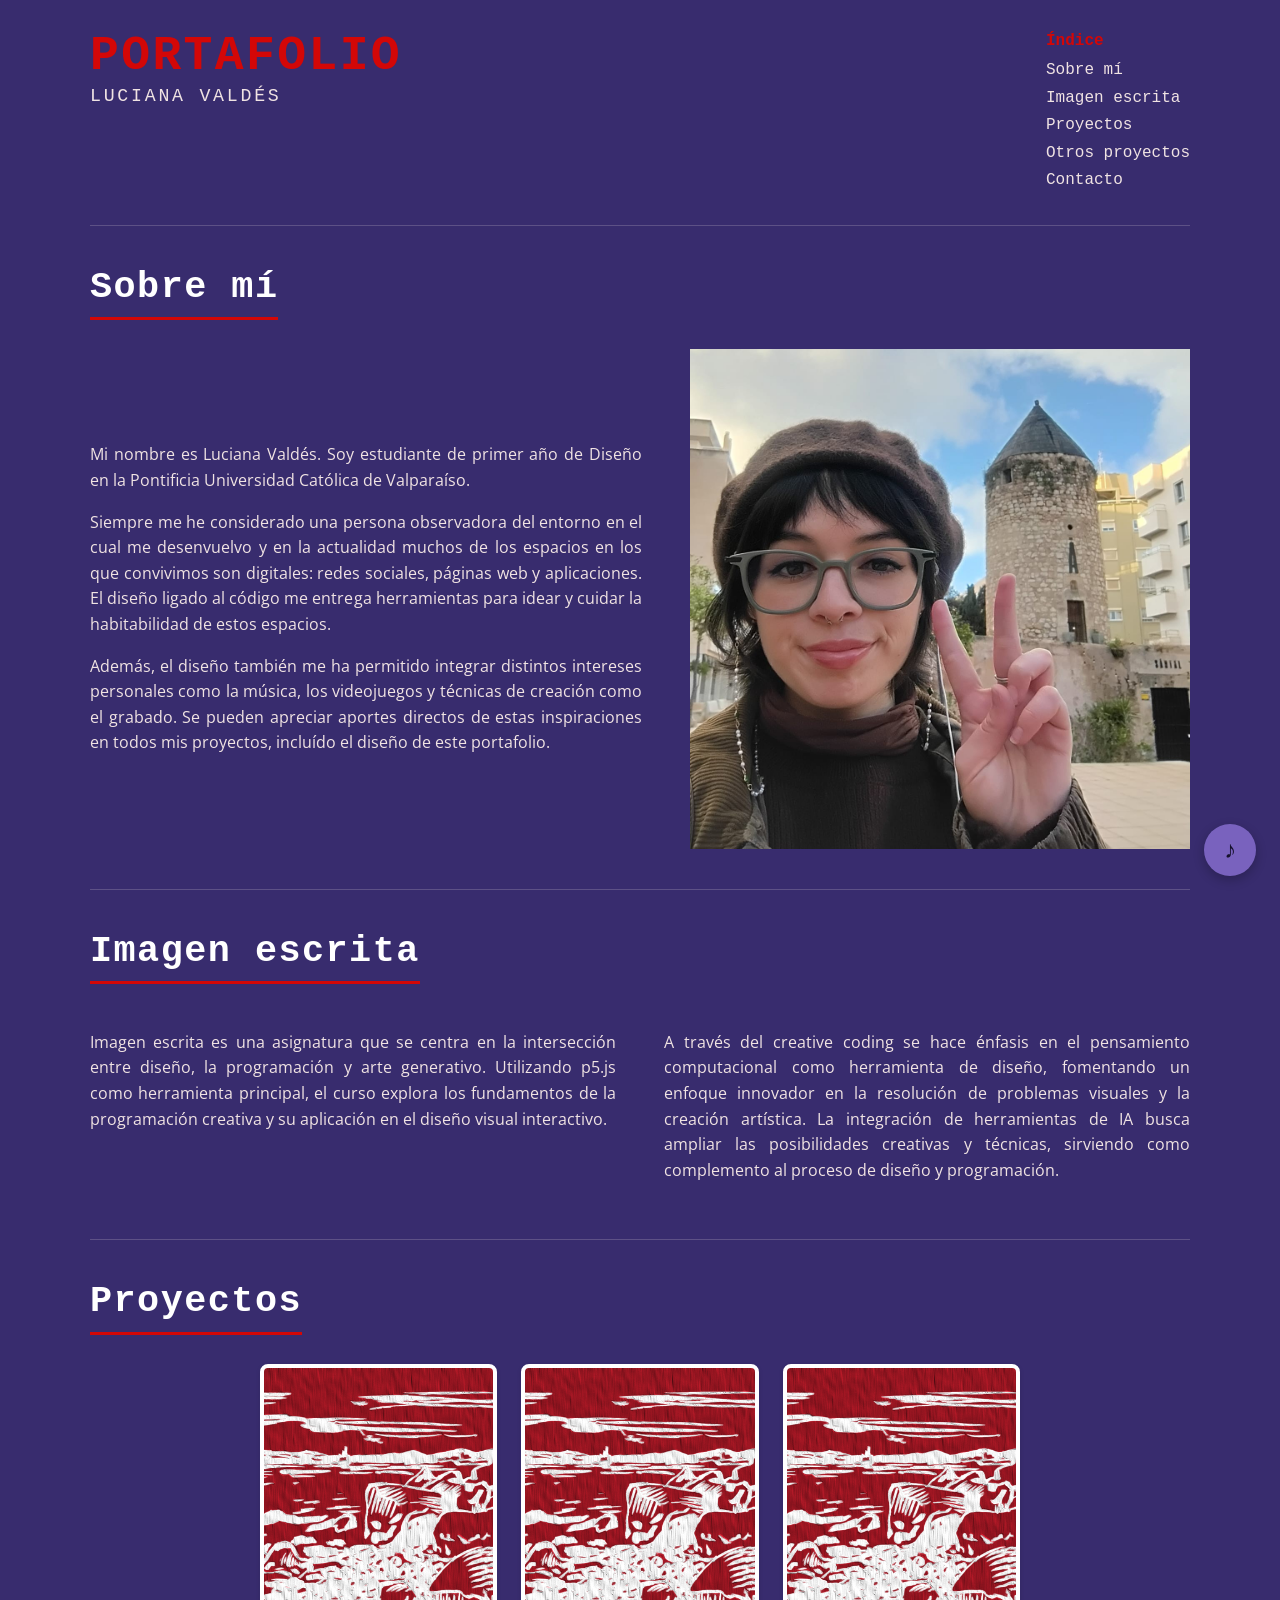
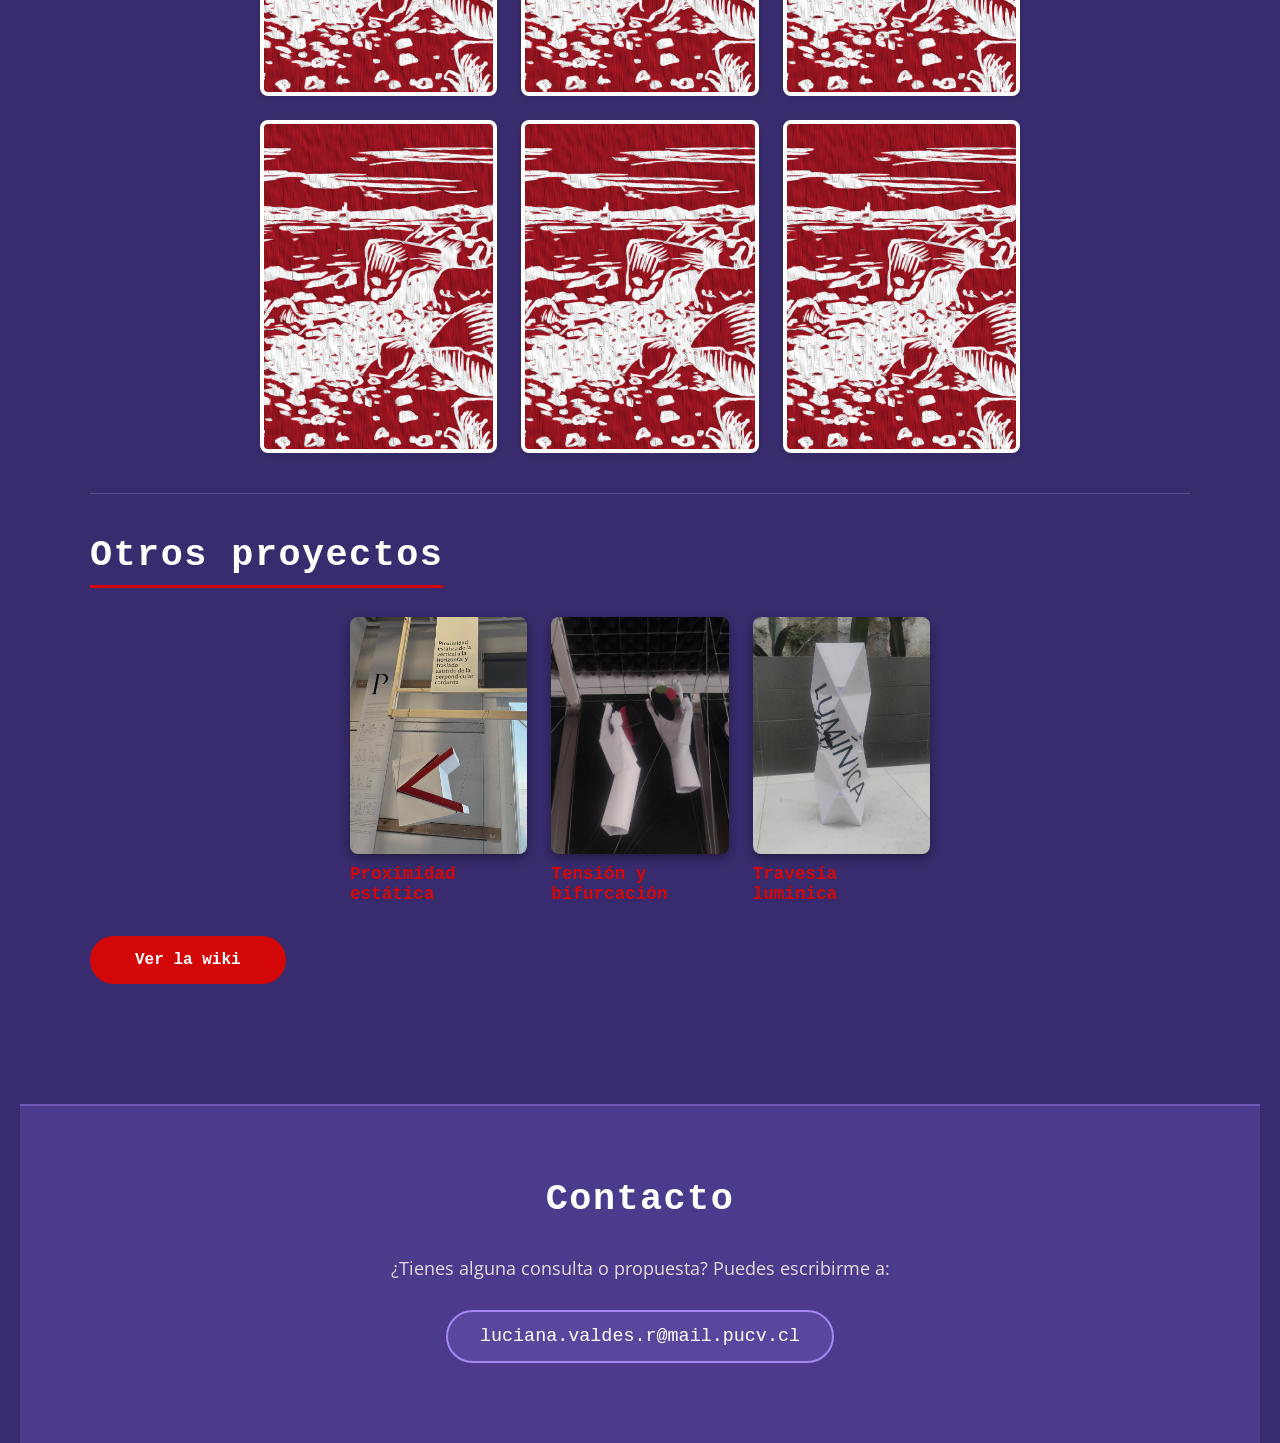
<file: index.html>
<!DOCTYPE html>
<html lang="es">

<head>
    <meta charset="UTF-8">
    <meta name="viewport" content="width=device-width, initial-scale=1.0">
    <title>Portafolio Luciana Valdés</title>
    <link rel="stylesheet" href="style.css?v=20261026b">
</head>

<body>

    <!-- Cabecera flotante animada: aparece al bajar en la página con distribución horizontal -->
    <nav id="cabecera-flotante" class="cabecera-flotante" aria-label="Navegación fija">
        <div class="cabecera-flotante-contenido">
            <a href="#top" class="logo-flotante">
                Portafolio <span class="autora-flotante">Luciana Valdés</span>
            </a>
            <ul class="indice-flotante">
                <li><a href="#sobre-mi">Sobre mí</a></li>
                <li><a href="#imagen-escrita">Imagen escrita</a></li>
                <li><a href="#proyectos">Proyectos</a></li>
                <li><a href="#otros-proyectos">Otros proyectos</a></li>
                <li><a href="#contacto">Contacto</a></li>
            </ul>
        </div>
    </nav>

    <!-- Encabezado: título a la izquierda, índice a la derecha -->
    <header id="top">
        <h1>
            Portafolio
            <span class="autora">Luciana Valdés</span>
        </h1>

        <!-- nav = navegación. Cada link baja hasta la sección con ese id -->
        <nav class="indice">
            <h2>Índice</h2>
            <ul>
                <li><a href="#sobre-mi">Sobre mí</a></li>
                <li><a href="#imagen-escrita">Imagen escrita</a></li>
                <li><a href="#proyectos">Proyectos</a></li>
                <li><a href="#otros-proyectos">Otros proyectos</a></li>
                <li><a href="#contacto">Contacto</a></li>
            </ul>
        </nav>
    </header>

    <main>

        <!-- Sobre mí: texto a la izquierda, foto a la derecha -->
        <section id="sobre-mi" class="seccion">
            <h2>Sobre mí</h2>
            <div class="sobre-mi-contenido">
                <div class="texto">
                    <p>
                        Mi nombre es Luciana Valdés. Soy estudiante de primer año de Diseño en la Pontificia Universidad Católica de Valparaíso.
                        <p> Siempre me he considerado una persona observadora del entorno en el cual me desenvuelvo y en la actualidad muchos de los
                         espacios en los que convivimos son digitales: redes sociales, páginas web y aplicaciones. El diseño ligado al código me
                        entrega herramientas para idear y cuidar la habitabilidad de estos espacios.
                    </p>
                    <p>
                        Además, el diseño también me ha permitido integrar distintos intereses personales como la música, los videojuegos y técnicas de creación como el grabado. Se pueden
                        apreciar aportes directos de estas inspiraciones en todos mis proyectos, incluído el diseño de este portafolio.
                    </p>
                </div>
                <!-- Placeholder: reemplazar por <img src="assets/mi-foto.jpg" alt="Foto de Luciana Valdés"> -->
                <img src="assets/yop.jpeg" width="500" height="500" alt="Foto de Luciana Valdés">
            </div>
        </section>

        <!-- Imagen escrita: descripción del ramo en dos columnas -->
        <section id="imagen-escrita" class="seccion">
            <h2>Imagen escrita</h2>
            <div class="dos-columnas">
                <p>
                    Imagen escrita es una asignatura que se centra en la intersección entre diseño,
                    la programación y arte generativo. Utilizando p5.js como herramienta principal, el curso explora los
                    fundamentos de la programación creativa y su aplicación en el diseño visual interactivo.
                </p>
                <p>
                    A través del creative coding se hace énfasis en el pensamiento computacional como herramienta de diseño,
                    fomentando un enfoque innovador en la resolución de problemas visuales y la creación artística. La
                    integración de herramientas de IA busca ampliar las posibilidades creativas y técnicas, sirviendo como
                    complemento al proceso de diseño y programación.
                </p>
            </div>
        </section>

        <!-- Proyectos: las cartas de las tareas de p5.js -->
        <section id="proyectos" class="seccion">
            <h2>Proyectos</h2>

            <!-- Contenedor galería de proyectos -->
            <div class="galeria">
                <!-- tarjeta proyecto 1 -->
                <div class="tarjeta">
                    <a href="tareas/tarea1.html">
                        <!-- Dorso: lo que se ve al principio (carta boca abajo) -->
                        <div class="cara dorso"></div>
                        <!-- Frente: se revela al hacer hover -->
                        <div class="cara frente">
                            <img src="assets/front card t1.png" alt="Vista previa de velocity : design : comfort">
                            <h3><span class="etiqueta">Tarea 1</span> velocity : design : comfort</h3>
                        </div>
                    </a>
                </div>

                <!-- tarjeta proyecto 2 -->
                <div class="tarjeta">
                    <a href="tareas/tarea2.html">
                        <!-- Dorso: lo que se ve al principio (carta boca abajo) -->
                        <div class="cara dorso"></div>
                        <!-- Frente: se revela al hacer hover -->
                        <div class="cara frente">
                            <img src="assets/front card t2.png" alt="Vista previa de Ondas expansivas en el agua">
                            <h3><span class="etiqueta">Tarea 2</span> Ondas expansivas en el agua</h3>
                        </div>
                    </a>
                </div>

                <!-- tarjeta proyecto 3 -->
                <div class="tarjeta">
                    <a href="tareas/tarea3.html">
                        <!-- Dorso: lo que se ve al principio (carta boca abajo) -->
                        <div class="cara dorso"></div>
                        <!-- Frente: se revela al hacer hover -->
                        <div class="cara frente">
                            <img src="assets/front card t3.png" alt="Vista previa de Event horizon">
                            <h3><span class="etiqueta">Tarea 3</span> Event horizon</h3>
                        </div>
                    </a>
                </div>

                <!-- tarjeta proyecto 4 -->
                <div class="tarjeta">
                    <a href="tareas/tarea4.html">
                        <!-- Dorso: lo que se ve al principio (carta boca abajo) -->
                        <div class="cara dorso"></div>
                        <!-- Frente: se revela al hacer hover -->
                        <div class="cara frente">
                            <img src="assets/front card t4.png" alt="Vista previa de Ataque giratorio fractalizado">
                            <h3><span class="etiqueta">Tarea 4</span> Ataque giratorio fractalizado</h3>
                        </div>
                    </a>
                </div>

                <!-- tarjeta proyecto 5 -->
                <div class="tarjeta">
                    <a href="tareas/tarea5.html">
                        <!-- Dorso: lo que se ve al principio (carta boca abajo) -->
                        <div class="cara dorso"></div>
                        <!-- Frente: se revela al hacer hover -->
                        <div class="cara frente">
                            <img src="assets/front card t5.png" alt="Vista previa de Desvanecimiento estelar">
                            <h3><span class="etiqueta">Tarea 5</span> Desvanecimiento estelar</h3>
                        </div>
                    </a>
                </div>

                <!-- tarjeta proyecto 6 -->
                <div class="tarjeta">
                    <a href="tareas/tarea6.html">
                        <!-- Dorso: lo que se ve al principio (carta boca abajo) -->
                        <div class="cara dorso"></div>
                        <!-- Frente: se revela al hacer hover -->
                        <div class="cara frente">
                            <img src="assets/front card t6.png" alt="Vista previa de Expansión Orgánica">
                            <h3><span class="etiqueta">Encargo Final</span> Expansión Orgánica</h3>
                        </div>
                    </a>
                </div>

            </div>

        </section>

        <!-- Otros proyectos: cada uno enlaza a su página en la wiki -->
        <section id="otros-proyectos" class="seccion">
            <h2>Otros proyectos</h2>

            <div class="otros-galeria">

                <!-- Otro proyecto 1: cambia el href por el link a su página en la wiki -->
                <article class="otro-proyecto">
                    <a href="https://wiki.ead.pucv.cl/Proximidad_est%C3%A1tica_de_la_vertical_a_la_horizontal_y_traslado_asistido_de_la_perpendicular_conjunta_-_Luciana_Vald%C3%A9s" target="_blank">
                        <img src="assets/cubo tipo.jpeg" alt="Fotografía del proyecto Proximidad estática">
                        <h3>Proximidad estática</h3>
                    </a>
                </article>

                <!-- Otro proyecto 2: cambia el href por el link a su página en la wiki -->
                <article class="otro-proyecto">
                    <a href="https://wiki.ead.pucv.cl/Tensi%C3%B3n_y_bifurcaci%C3%B3n_de_la_superficie_esf%C3%A9rica_r%C3%ADgida_-_Luciana_Vald%C3%A9s" target="_blank">
                        <img src="assets/manos.jpeg" alt="Fotografía del proyecto Tensión y bifurcación">
                        <h3>Tensión y bifurcación</h3>
                    </a>
                </article>

                <!-- Otro proyecto 3: cambia el href por el link a su página en la wiki -->
                <article class="otro-proyecto">
                    <a href="https://wiki.ead.pucv.cl/Trayectoria_de_trifurcaci%C3%B3n_lum%C3%ADnica:_contenci%C3%B3n,_direcci%C3%B3n_y_reflejo_-_Luciana_Vald%C3%A9s" target="_blank">
                        <img src="assets/travesia.jpeg" alt="Fotografía del proyecto Travesía lumínica">
                        <h3>Travesía lumínica</h3>
                    </a>
                </article>

            </div>

            <!-- Botón a la wiki general -->
            <a class="boton" href="https://wiki.ead.pucv.cl/Luciana_Vald%C3%A9s" target="_blank">
                Ver la wiki
            </a>
        </section>

    </main>

    <!-- Pie de página: franja de contacto -->
    <footer id="contacto" class="pie-pagina">
        <div class="contacto-contenido">
            <h2>Contacto</h2>
            <p>¿Tienes alguna consulta o propuesta? Puedes escribirme a:</p>
            <a class="correo-contacto" href="mailto:luciana.valdes.r@mail.pucv.cl">luciana.valdes.r@mail.pucv.cl</a>
        </div>
    </footer>

    <!-- Plantillas de tareas para navegación 100% instantánea y música continua sin cortes -->
    <template id="plantilla-tarea-1" data-titulo="Tarea 1 | Portafolio Luciana Valdés" data-clase="tarea">
        <a class="volver" href="#proyectos">← Volver a proyectos</a>
        <h2>Tarea 1 | velocity : design : comfort</h2>
        <section class="tarea-info">
            <h3>El encargo</h3>
            <p>
                Reinterpretación de una portada del álbum mediante código utilizando figuras básicas 
                y/o formas construidas con beginShape() y vertex(). La propuesta debe conservar rasgos reconocibles de la portada original. 
            </p>
            <h3>Qué aprendí</h3>
            <p>
                Reinterpreté la portada del álbum "velocity : design : comfort" de Sweet Trip. Utilicé todas las herramientas dispuestas: rect(), ellipse(), beginShape(), vertex() y line(), además de modificadores de apariencia 
                como fill() más códigos de color hex y stroke()/noStroke() para los contornos. Aprendí a ubicarme espacialmente en el canvas y cómo implementar
                diseños de forma manual en p5.js.
            </p>
            <a class="boton boton-spotify" href="https://open.spotify.com/intl-es/album/0eUUQ4rly8Q8PyJPWLgde2?si=sCozT9gcR46F8T8lKxir7g" target="_blank" rel="noopener noreferrer">
                <svg width="18" height="18" viewBox="0 0 24 24" fill="currentColor" aria-hidden="true" style="vertical-align: middle; margin-right: 8px;"><path d="M12 0C5.4 0 0 5.4 0 12s5.4 12 12 12 12-5.4 12-12S18.66 0 12 0zm5.521 17.34c-.24.359-.66.48-1.021.24-2.82-1.74-6.36-2.101-10.561-1.141-.418.122-.779-.179-.899-.539-.12-.421.18-.78.54-.9 4.56-1.021 8.52-.6 11.64 1.32.42.18.479.659.301 1.02zm1.44-3.3c-.301.42-.841.6-1.262.3-3.239-1.98-8.159-2.58-11.939-1.38-.479.12-1.02-.12-1.14-.6-.12-.48.12-1.021.6-1.141C9.6 9.9 15 10.561 18.72 12.84c.361.181.54.78.241 1.2zm.12-3.36C15.24 8.4 8.82 8.16 5.16 9.301c-.6.179-1.2-.181-1.38-.721-.18-.601.18-1.2.72-1.381 4.26-1.26 11.28-1.02 15.721 1.621.539.3.719 1.02.419 1.56-.299.421-1.02.599-1.559.3z"/></svg>
                Escuchar en Spotify
            </a>
        </section>
        <section class="tarea-sketch">
            <iframe src="https://editor.p5js.org/luciana.valdes.r/full/QO-Udopag" width="640" height="682" title="Sketch de p5.js: velocity : design : comfort"></iframe>
            <a href="https://editor.p5js.org/luciana.valdes.r/full/QO-Udopag" target="_blank">Abrir el sketch en una pestaña nueva ↗</a>
        </section>
    </template>

    <template id="plantilla-tarea-2" data-titulo="Tarea 2 | Portafolio Luciana Valdés" data-clase="tarea">
        <a class="volver" href="#proyectos">← Volver a proyectos</a>
        <h2>Tarea 2 | Ondas expansivas en el agua</h2>
        <section class="tarea-info">
            <h3>El encargo</h3>
            <p>
                Crear una composición visual en p5.js formada por una serie repetida de elementos 
                (círculos, líneas, rectángulos u otras formas simples) cuyo aspecto cambie progresivamente con el paso del tiempo.
                El sketch debía incluir: variables, bucles for y condicionales.
            </p>
            <h3>Qué aprendí</h3>
            <p>
                Aprendí cómo utilizar la Inteligencia Artificial para la asistencia de mis proyectos. A darle instrucciones específicas y detalladas,
                definir qué comandos se utilizarán y que es fundamental supervisar que no se adelante a los contenidos de clase por cumplir con mis indicaciones en encargos futuros.
            </p>
        </section>
        <section class="tarea-sketch">
            <iframe src="https://editor.p5js.org/luciana.valdes.r/full/Av32bojcT" width="500" height="542" title="Sketch de p5.js: Ondas expansivas en el agua"></iframe>
            <a href="https://editor.p5js.org/luciana.valdes.r/full/Av32bojcT" target="_blank">Abrir el sketch en una pestaña nueva ↗</a>
        </section>
    </template>

    <template id="plantilla-tarea-3" data-titulo="Tarea 3 | Portafolio Luciana Valdés" data-clase="tarea">
        <a class="volver" href="#proyectos">← Volver a proyectos</a>
        <h2>Tarea 3 | Event horizon</h2>
        <section class="tarea-info">
            <h3>El encargo</h3>
            <p>
                Crear un patrón complejo usando funciones de transformación (translate, rotate, scale, push, pop).
            </p>
            <h3>Qué aprendí</h3>
            <p>
                En este encargo comencé a trabajar desde el ejemplo en clase compartido por la profesora. Soy una entusiasta casual de la astrofísica, por lo que
                mi inspiración para esta tarea fueron los agujeros negros. Hice la mayoría de modificaciones manualmente pero también utilicé asistencia de la IA.
                Al hacerlo, me di cuenta de lo necesario que es indicarle en qué rango de números trabajar. De lo contrario, comenzará a inventar nuevos comandos con funciones más avanzadas para 
                cubrir la necesidad de las instrucciones y conseguir el resultado esperado.
            </p>
        </section>
        <section class="tarea-sketch">
            <iframe src="https://editor.p5js.org/luciana.valdes.r/full/MgQRXZ4G6" width="500" height="542" title="Sketch de p5.js: Event horizon"></iframe>
            <a href="https://editor.p5js.org/luciana.valdes.r/full/MgQRXZ4G6" target="_blank">Abrir el sketch en una pestaña nueva ↗</a>
        </section>
    </template>

    <template id="plantilla-tarea-4" data-titulo="Tarea 4 | Portafolio Luciana Valdés" data-clase="tarea tarea-ancha">
        <a class="volver" href="#proyectos">← Volver a proyectos</a>
        <h2>Tarea 4 | Ataque giratorio fractalizado</h2>
        <section class="tarea-info">
            <h3>El encargo</h3>
            <p>
                Diseñar una composición visual en p5.js que incorpore interactividad con el teclado (función keyPressed()), 
                creando una experiencia visual o lúdica que cambie según las teclas presionadas.
            </p>
            <h3>Qué aprendí</h3>
            <p>
                La inspiración directa fue el videojuego Deltarune. Busqué combinar los conocimientos de la clase, las instrucciones del
                encargo y una de mis pasiones para obtener una especie de fragmento modificado jugable. Para conseguirlo, le di instrucciones muy 
                específicas y supervisadas a la Inteligencia Artifical, especificando qué comandos utilizar para conseguir cada parte. El resultado
                fue muy completo y satisfactorio.
            </p>
        </section>
        <section class="tarea-sketch sketch-fijo">
            <iframe src="https://editor.p5js.org/luciana.valdes.r/full/FTZEyB4X0" width="800" height="842" title="Sketch de p5.js: Ataque giratorio fractalizado"></iframe>
            <a href="https://editor.p5js.org/luciana.valdes.r/full/FTZEyB4X0" target="_blank">Abrir el sketch en una pestaña nueva ↗</a>
        </section>
    </template>

    <template id="plantilla-tarea-5" data-titulo="Tarea 5 | Portafolio Luciana Valdés" data-clase="tarea">
        <a class="volver" href="#proyectos">← Volver a proyectos</a>
        <h2>Tarea 5 | Desvanecimiento estelar</h2>
        <section class="tarea-info">
            <h3>El encargo</h3>
            <p>
                Crea un sistema de partículas en el que cada partícula utilice una función personalizada para definir su forma visual. Experimenta con sus propiedades y comportamientos.
            </p>
            <h3>Qué aprendí</h3>
            <p>
                Inspirado en el videojuego Outer Wilds y la astrofísica, se construye un sistema de partículas de estrellas que se disuelven al interactuar con el mouse o mueren en una explosión celeste al concluir su ciclo de vida. Las funciones más complejas se codificaron con asistencia de la 
                Inteligencia Artificial.
            </p>
        </section>
        <section class="tarea-sketch">
            <iframe src="https://editor.p5js.org/luciana.valdes.r/full/cgRUDWr1u" width="800" height="642" title="Sketch de p5.js: Desvanecimiento estelar"></iframe>
            <a href="https://editor.p5js.org/luciana.valdes.r/full/cgRUDWr1u" target="_blank">Abrir el sketch en una pestaña nueva ↗</a>
        </section>
    </template>

    <template id="plantilla-tarea-6" data-titulo="Encargo Final | Portafolio Luciana Valdés" data-clase="tarea">
        <a class="volver" href="#proyectos">← Volver a proyectos</a>
        <h2>Encargo Final | Expansión Orgánica</h2>
        <section class="tarea-info">
            <h3>El encargo</h3>
            <p>
                Utilizar los recursos aprendidos en la unidad para crear un proyecto interactivo en p5.js. en parejas.
            </p>
            <h3>Qué aprendí</h3>
            <p>
                A realizar un proyecto en p5.js, a trabajar en equipo y a crear un jardín interactivo que florece con el movimiento del mouse.
            </p>
        </section>
        <section class="tarea-sketch">
            <iframe src="https://editor.p5js.org/luciana.valdes.r/full/52mw_xoMj" title="Sketch de p5.js: Expansión Orgánica"></iframe>
            <a href="https://editor.p5js.org/luciana.valdes.r/full/52mw_xoMj" target="_blank">Abrir el sketch en una pestaña nueva ↗</a>
        </section>
    </template>

    <!-- Música de fondo: el audio no se ve; script.js lo hace sonar al primer clic en la página.
         loop = vuelve a empezar al terminar -->
    <audio id="musica" src="assets/Make Winter a Driving Song - Cerberus Shoal.mp3" loop preload="auto"></audio>

    <!-- Control fijo de la música: botón para pausar/reanudar y, al pasar el mouse, el volumen -->
    <div id="control-musica" class="control-musica">
        <!-- input type="range" = slider. Va de 0 (silencio) a 1 (máximo) en pasos de 0.05 -->
        <input id="volumen-musica" class="volumen-musica" type="range" min="0" max="1" step="0.05"
            value="0.4" aria-label="Volumen de la música">
        <button id="boton-musica" class="boton-musica" type="button" aria-pressed="false"
            aria-label="Reproducir música" title="Make Winter a Driving Song - Cerberus Shoal">♪</button>
    </div>

    <!-- JavaScript al final del body: así las tarjetas ya existen cuando el script las busca -->
    <script src="script.js?v=20261026b"></script>

</body>

</html>
</file>
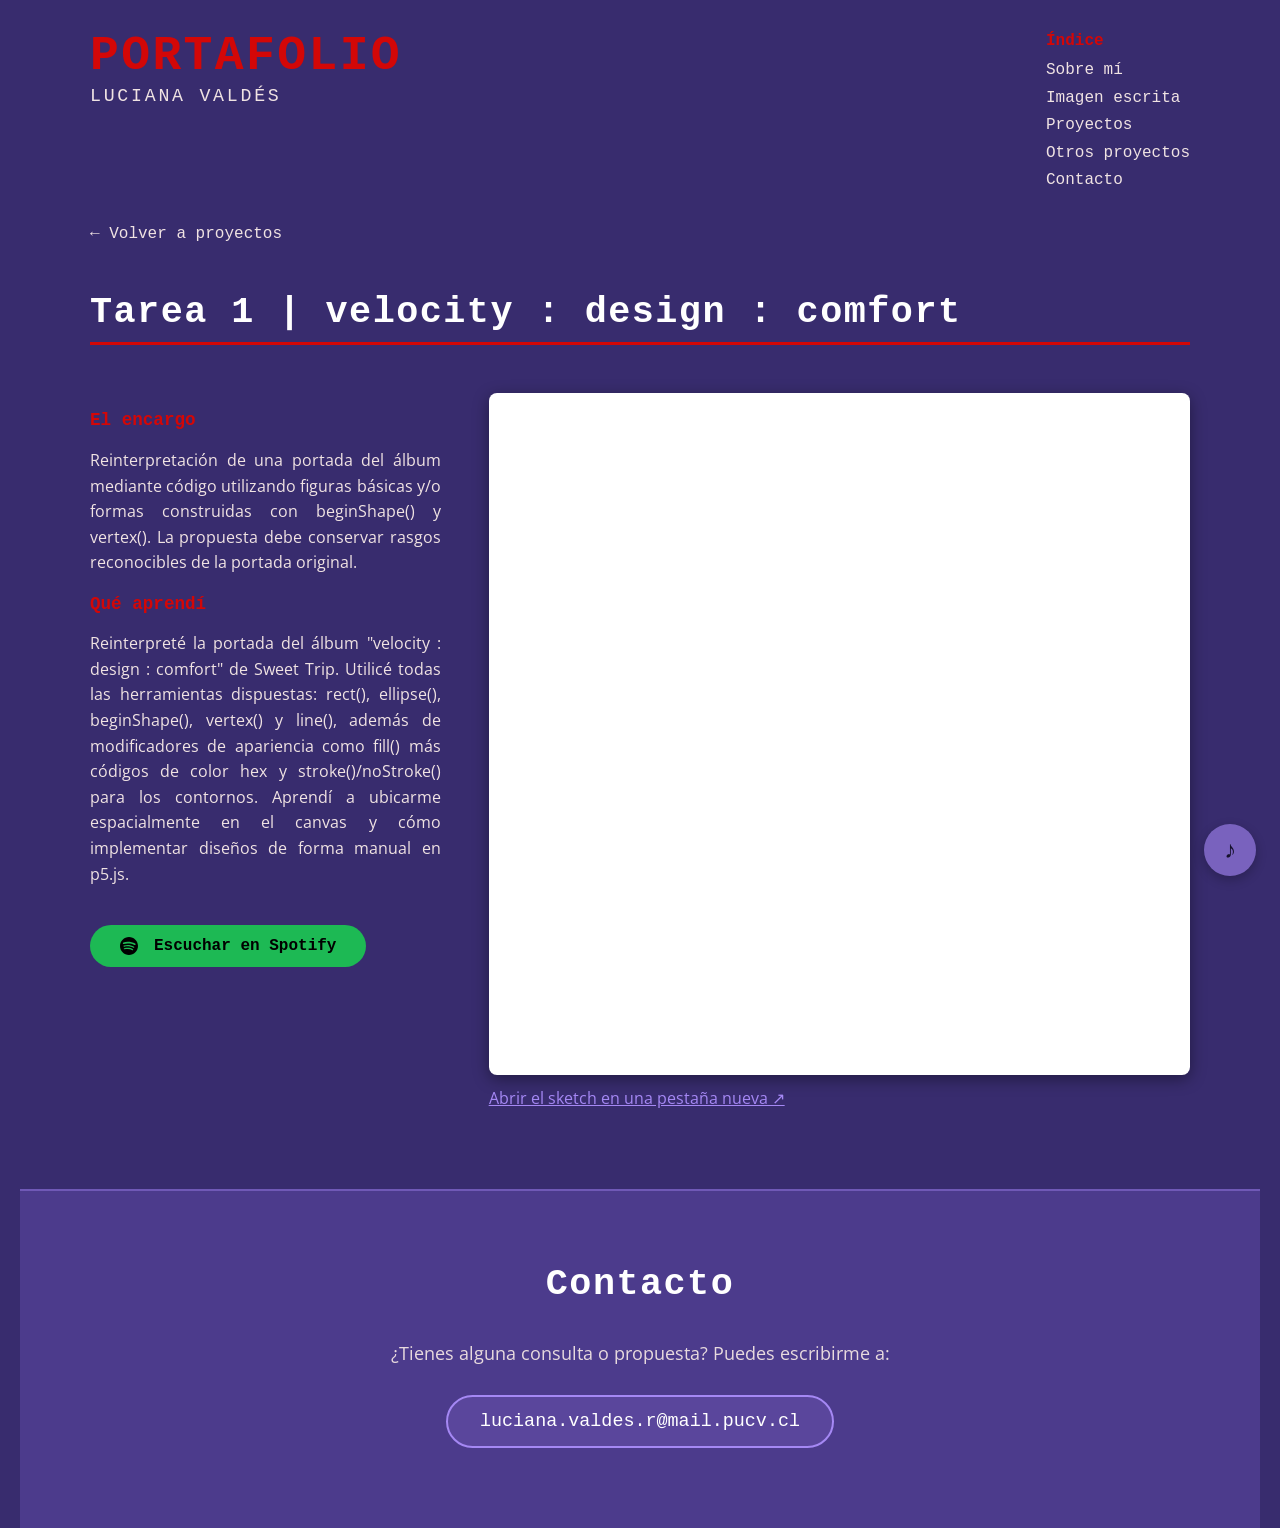
<file: tareas/tarea1.html>
<!DOCTYPE html>
<html lang="es">

<head>
    <meta charset="UTF-8">
    <meta name="viewport" content="width=device-width, initial-scale=1.0">
    <title>Tarea 1 | Portafolio Luciana Valdés</title>
    <!-- "../" sube una carpeta: estamos en /tareas, y style.css está en la raíz -->
    <link rel="stylesheet" href="../style.css?v=20261026bb">
</head>

<body>

    <!-- Cabecera flotante animada: aparece al bajar en la página con distribución horizontal -->
    <nav id="cabecera-flotante" class="cabecera-flotante" aria-label="Navegación fija">
        <div class="cabecera-flotante-contenido">
            <a href="../index.html#top" class="logo-flotante">
                Portafolio <span class="autora-flotante">Luciana Valdés</span>
            </a>
            <ul class="indice-flotante">
                <li><a href="../index.html#sobre-mi">Sobre mí</a></li>
                <li><a href="../index.html#imagen-escrita">Imagen escrita</a></li>
                <li><a href="../index.html#proyectos">Proyectos</a></li>
                <li><a href="../index.html#otros-proyectos">Otros proyectos</a></li>
                <li><a href="../index.html#contacto">Contacto</a></li>
            </ul>
        </div>
    </nav>

    <!-- Encabezado: el mismo título del index, para que se sienta parte del mismo sitio -->
    <header>
        <h1>
            Portafolio
            <span class="autora">Luciana Valdés</span>
        </h1>

        <!-- Mismo índice del inicio, pero con "../index.html" delante:
             primero vuelve a la página principal y después baja a la sección -->
        <nav class="indice">
            <h2>Índice</h2>
            <ul>
                <li><a href="../index.html#sobre-mi">Sobre mí</a></li>
                <li><a href="../index.html#imagen-escrita">Imagen escrita</a></li>
                <li><a href="../index.html#proyectos">Proyectos</a></li>
                <li><a href="../index.html#otros-proyectos">Otros proyectos</a></li>
                <li><a href="../index.html#contacto">Contacto</a></li>
            </ul>
        </nav>
    </header>

    <!-- main = el contenido principal y único de esta página -->
    <main class="tarea">

        <!-- Enlace de vuelta al inicio (también usa "../") -->
        <a class="volver" href="../index.html">← Volver a proyectos</a>

        <h2>Tarea 1 | velocity : design : comfort</h2>

        <!-- Sección 1: texto sobre el encargo -->
        <section class="tarea-info">
            <h3>El encargo</h3>
            <p>
                Reinterpretación de una portada del álbum mediante código utilizando figuras básicas 
                y/o formas construidas con beginShape() y vertex(). La propuesta debe conservar rasgos reconocibles de la portada original. 
            </p>

            <h3>Qué aprendí</h3>
            <p>
                Reinterpreté la portada del álbum "velocity : design : comfort" de Sweet Trip. Utilicé todas las herramientas dispuestas: rect(), ellipse(), beginShape(), vertex() y line(), además de modificadores de apariencia 
                como fill() más códigos de color hex y stroke()/noStroke() para los contornos. Aprendí a ubicarme espacialmente en el canvas y cómo implementar
                diseños de forma manual en p5.js.
            </p>

            <!-- Botón de Spotify -->
            <a class="boton boton-spotify" href="https://open.spotify.com/intl-es/album/0eUUQ4rly8Q8PyJPWLgde2?si=sCozT9gcR46F8T8lKxir7g" target="_blank" rel="noopener noreferrer">
                <svg width="18" height="18" viewBox="0 0 24 24" fill="currentColor" aria-hidden="true" style="vertical-align: middle; margin-right: 8px;"><path d="M12 0C5.4 0 0 5.4 0 12s5.4 12 12 12 12-5.4 12-12S18.66 0 12 0zm5.521 17.34c-.24.359-.66.48-1.021.24-2.82-1.74-6.36-2.101-10.561-1.141-.418.122-.779-.179-.899-.539-.12-.421.18-.78.54-.9 4.56-1.021 8.52-.6 11.64 1.32.42.18.479.659.301 1.02zm1.44-3.3c-.301.42-.841.6-1.262.3-3.239-1.98-8.159-2.58-11.939-1.38-.479.12-1.02-.12-1.14-.6-.12-.48.12-1.021.6-1.141C9.6 9.9 15 10.561 18.72 12.84c.361.181.54.78.241 1.2zm.12-3.36C15.24 8.4 8.82 8.16 5.16 9.301c-.6.179-1.2-.181-1.38-.721-.18-.601.18-1.2.72-1.381 4.26-1.26 11.28-1.02 15.721 1.621.539.3.719 1.02.419 1.56-.299.421-1.02.599-1.559.3z"/></svg>
                Escuchar en Spotify
            </a>
        </section>

        <!-- Sección 2: el sketch embebido -->
        <section class="tarea-sketch">
            <!--
                iframe = una "ventana" que muestra otra página dentro de esta.
                El src se obtiene en el editor de p5: Share → Embed (o Present / Full Screen).
                title describe el contenido para lectores de pantalla.
            -->
            <iframe src="https://editor.p5js.org/luciana.valdes.r/full/QO-Udopag" width="640" height="682" title="Sketch de p5.js: velocity : design : comfort">
            </iframe>

            <!-- Enlace alternativo por si el iframe no carga -->
            <a href="https://editor.p5js.org/luciana.valdes.r/full/QO-Udopag" target="_blank">
                Abrir el sketch en una pestaña nueva ↗
            </a>
        </section>

    </main>

    <!-- Pie de página: franja de contacto -->
    <footer id="contacto" class="pie-pagina">
        <div class="contacto-contenido">
            <h2>Contacto</h2>
            <p>¿Tienes alguna consulta o propuesta? Puedes escribirme a:</p>
            <a class="correo-contacto" href="mailto:luciana.valdes.r@mail.pucv.cl">luciana.valdes.r@mail.pucv.cl</a>
        </div>
    </footer>

    <!-- Música de fondo: permanece en el DOM y se sincroniza -->
    <audio id="musica" src="../assets/Make Winter a Driving Song - Cerberus Shoal.mp3" loop preload="auto"></audio>

    <!-- Control fijo de la música: botón para pausar/reanudar y, al pasar el mouse, el volumen -->
    <div id="control-musica" class="control-musica">
        <input id="volumen-musica" class="volumen-musica" type="range" min="0" max="1" step="0.05"
            value="0.4" aria-label="Volumen de la música">
        <button id="boton-musica" class="boton-musica" type="button" aria-pressed="false"
            aria-label="Reproducir música" title="Make Winter a Driving Song - Cerberus Shoal">♪</button>
    </div>

    <!-- JavaScript para interactividad y navegación fluida -->
    <script src="../script.js?v=20261026b"></script>

</body>

</html>
</file>
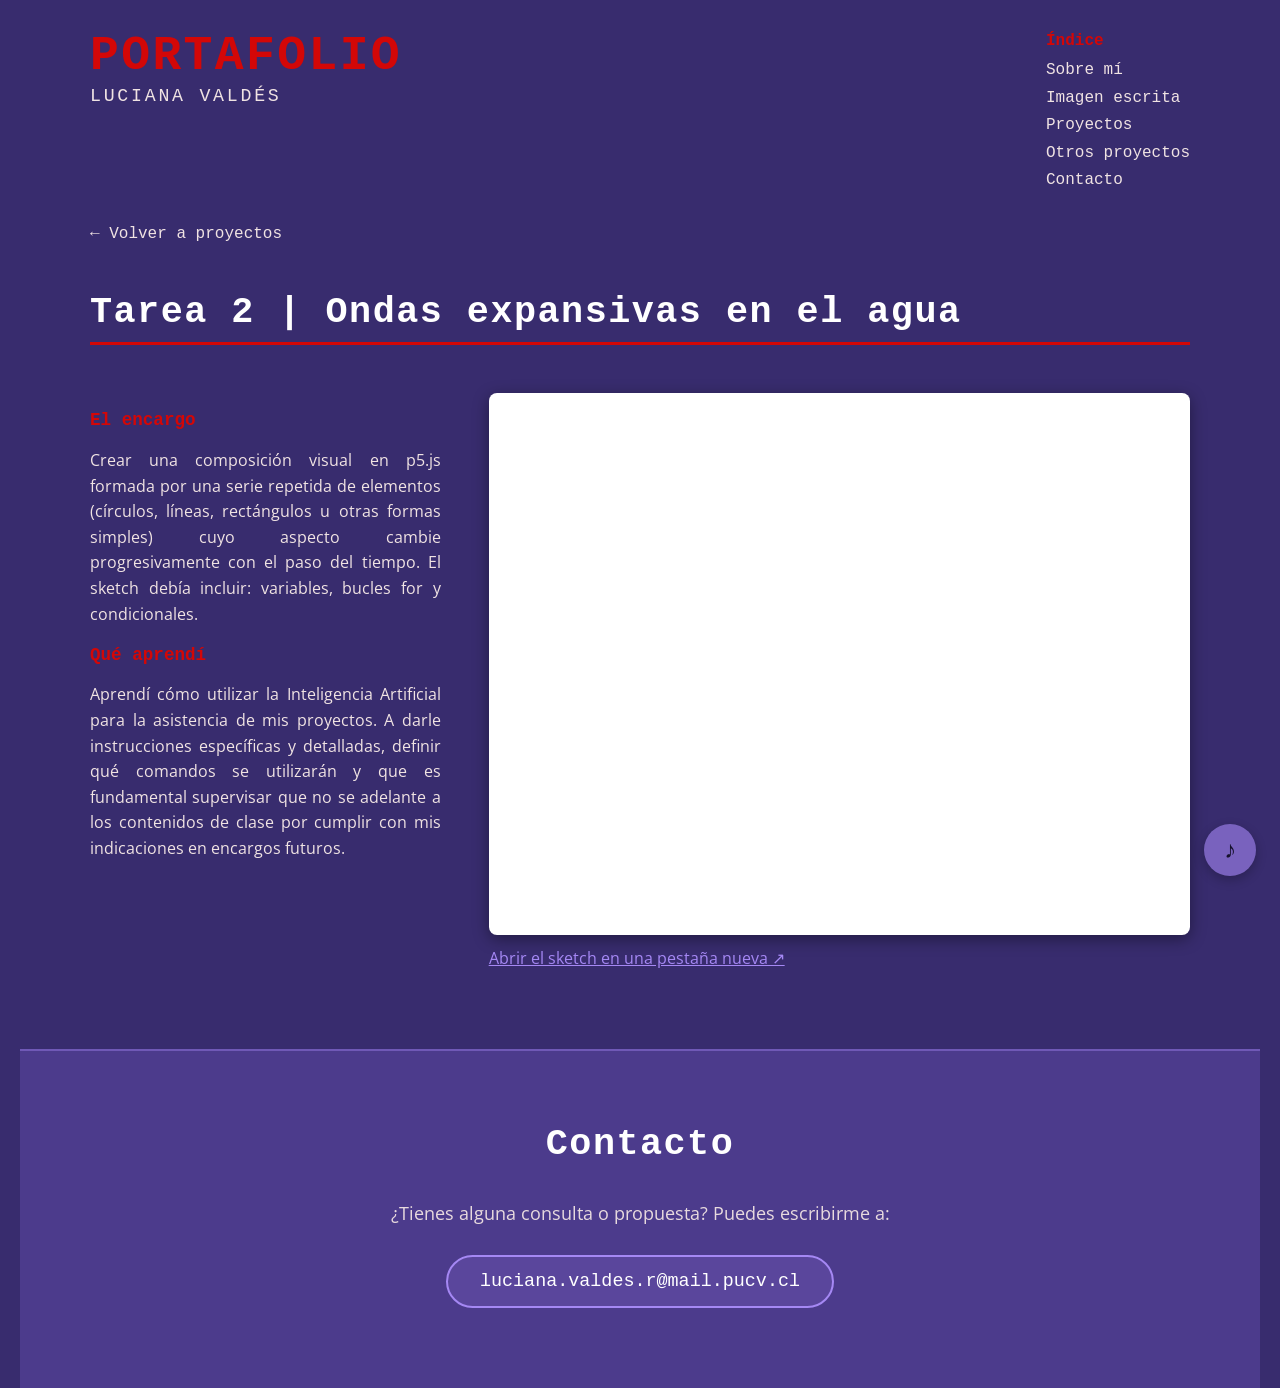
<file: tareas/tarea2.html>
<!DOCTYPE html>
<html lang="es">

<head>
    <meta charset="UTF-8">
    <meta name="viewport" content="width=device-width, initial-scale=1.0">
    <title>Tarea 2 | Portafolio Luciana Valdés</title>
    <!-- "../" sube una carpeta: estamos en /tareas, y style.css está en la raíz -->
    <link rel="stylesheet" href="../style.css?v=20261026b">
</head>

<body>

    <!-- Cabecera flotante animada: aparece al bajar en la página con distribución horizontal -->
    <nav id="cabecera-flotante" class="cabecera-flotante" aria-label="Navegación fija">
        <div class="cabecera-flotante-contenido">
            <a href="../index.html#top" class="logo-flotante">
                Portafolio <span class="autora-flotante">Luciana Valdés</span>
            </a>
            <ul class="indice-flotante">
                <li><a href="../index.html#sobre-mi">Sobre mí</a></li>
                <li><a href="../index.html#imagen-escrita">Imagen escrita</a></li>
                <li><a href="../index.html#proyectos">Proyectos</a></li>
                <li><a href="../index.html#otros-proyectos">Otros proyectos</a></li>
                <li><a href="../index.html#contacto">Contacto</a></li>
            </ul>
        </div>
    </nav>

    <!-- Encabezado: el mismo título del index, para que se sienta parte del mismo sitio -->
    <header>
        <h1>
            Portafolio
            <span class="autora">Luciana Valdés</span>
        </h1>

        <!-- Mismo índice del inicio, pero con "../index.html" delante:
             primero vuelve a la página principal y después baja a la sección -->
        <nav class="indice">
            <h2>Índice</h2>
            <ul>
                <li><a href="../index.html#sobre-mi">Sobre mí</a></li>
                <li><a href="../index.html#imagen-escrita">Imagen escrita</a></li>
                <li><a href="../index.html#proyectos">Proyectos</a></li>
                <li><a href="../index.html#otros-proyectos">Otros proyectos</a></li>
                <li><a href="../index.html#contacto">Contacto</a></li>
            </ul>
        </nav>
    </header>

    <!-- main = el contenido principal y único de esta página -->
    <main class="tarea">

        <!-- Enlace de vuelta al inicio (también usa "../") -->
        <a class="volver" href="../index.html">← Volver a proyectos</a>

        <h2>Tarea 2 | Ondas expansivas en el agua</h2>

        <!-- Sección 1: texto sobre el encargo -->
        <section class="tarea-info">
            <h3>El encargo</h3>
            <p>
                Crear una composición visual en p5.js formada por una serie repetida de elementos 
                (círculos, líneas, rectángulos u otras formas simples) cuyo aspecto cambie progresivamente con el paso del tiempo.
                El sketch debía incluir: variables, bucles for y condicionales.
            </p>

            <h3>Qué aprendí</h3>
            <p>
                Aprendí cómo utilizar la Inteligencia Artificial para la asistencia de mis proyectos. A darle instrucciones específicas y detalladas,
                definir qué comandos se utilizarán y que es fundamental supervisar que no se adelante a los contenidos de clase por cumplir con mis indicaciones en encargos futuros.
            </p>
        </section>

        <!-- Sección 2: el sketch embebido -->
        <section class="tarea-sketch">
            <!--
                iframe = una "ventana" que muestra otra página dentro de esta.
                El src se obtiene en el editor de p5: Share → Embed (o Present / Full Screen).
                title describe el contenido para lectores de pantalla.
            -->
            <iframe src="https://editor.p5js.org/luciana.valdes.r/full/Av32bojcT" width="500" height="542" title="Sketch de p5.js: Ondas expansivas en el agua">
            </iframe>

            <!-- Enlace alternativo por si el iframe no carga -->
            <a href="https://editor.p5js.org/luciana.valdes.r/full/Av32bojcT" target="_blank">
                Abrir el sketch en una pestaña nueva ↗
            </a>
        </section>

    </main>

    <!-- Pie de página: franja de contacto -->
    <footer id="contacto" class="pie-pagina">
        <div class="contacto-contenido">
            <h2>Contacto</h2>
            <p>¿Tienes alguna consulta o propuesta? Puedes escribirme a:</p>
            <a class="correo-contacto" href="mailto:luciana.valdes.r@mail.pucv.cl">luciana.valdes.r@mail.pucv.cl</a>
        </div>
    </footer>

    <!-- Música de fondo: permanece en el DOM y se sincroniza -->
    <audio id="musica" src="../assets/Make Winter a Driving Song - Cerberus Shoal.mp3" loop preload="auto"></audio>

    <!-- Control fijo de la música: botón para pausar/reanudar y, al pasar el mouse, el volumen -->
    <div id="control-musica" class="control-musica">
        <input id="volumen-musica" class="volumen-musica" type="range" min="0" max="1" step="0.05"
            value="0.4" aria-label="Volumen de la música">
        <button id="boton-musica" class="boton-musica" type="button" aria-pressed="false"
            aria-label="Reproducir música" title="Make Winter a Driving Song - Cerberus Shoal">♪</button>
    </div>

    <!-- JavaScript para interactividad y navegación fluida -->
    <script src="../script.js?v=20261026b"></script>

</body>

</html>
</file>
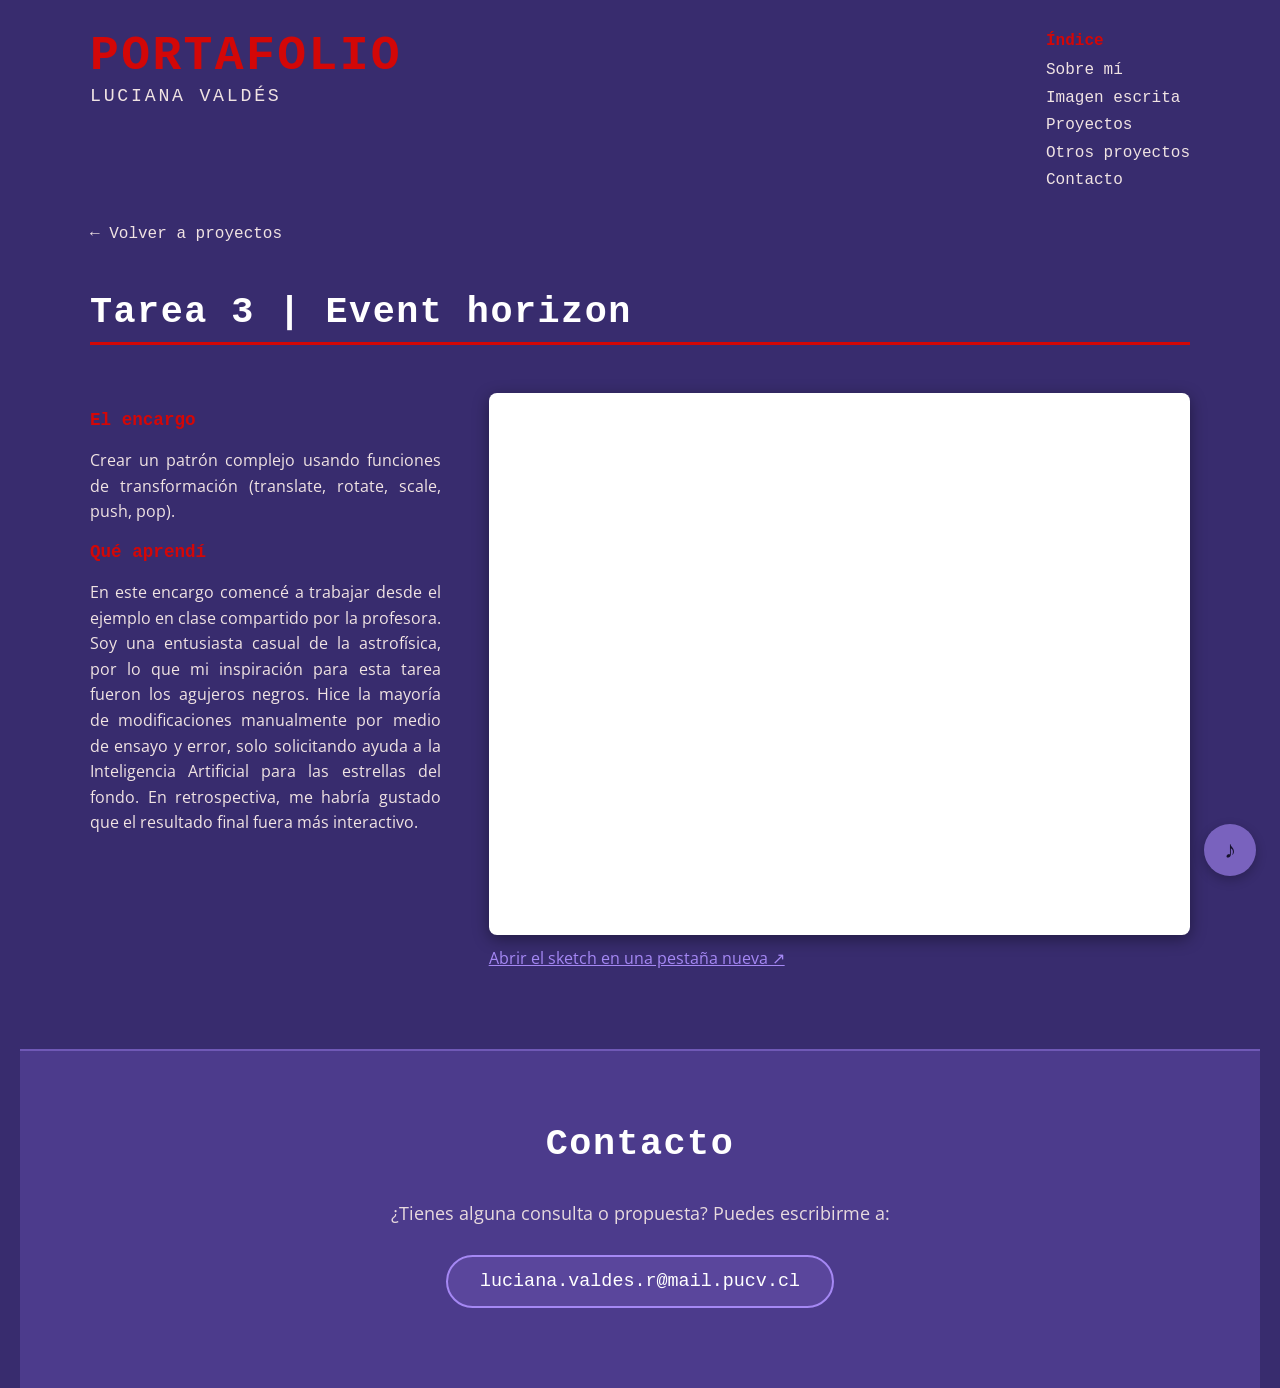
<file: tareas/tarea3.html>
<!DOCTYPE html>
<html lang="es">

<head>
    <meta charset="UTF-8">
    <meta name="viewport" content="width=device-width, initial-scale=1.0">
    <title>Tarea 3 | Portafolio Luciana Valdés</title>
    <!-- "../" sube una carpeta: estamos en /tareas, y style.css está en la raíz -->
    <link rel="stylesheet" href="../style.css?v=20261026b">
</head>

<body>

    <!-- Cabecera flotante animada: aparece al bajar en la página con distribución horizontal -->
    <nav id="cabecera-flotante" class="cabecera-flotante" aria-label="Navegación fija">
        <div class="cabecera-flotante-contenido">
            <a href="../index.html#top" class="logo-flotante">
                Portafolio <span class="autora-flotante">Luciana Valdés</span>
            </a>
            <ul class="indice-flotante">
                <li><a href="../index.html#sobre-mi">Sobre mí</a></li>
                <li><a href="../index.html#imagen-escrita">Imagen escrita</a></li>
                <li><a href="../index.html#proyectos">Proyectos</a></li>
                <li><a href="../index.html#otros-proyectos">Otros proyectos</a></li>
                <li><a href="../index.html#contacto">Contacto</a></li>
            </ul>
        </div>
    </nav>

    <!-- Encabezado: el mismo título del index, para que se sienta parte del mismo sitio -->
    <header>
        <h1>
            Portafolio
            <span class="autora">Luciana Valdés</span>
        </h1>

        <!-- Mismo índice del inicio, pero con "../index.html" delante:
             primero vuelve a la página principal y después baja a la sección -->
        <nav class="indice">
            <h2>Índice</h2>
            <ul>
                <li><a href="../index.html#sobre-mi">Sobre mí</a></li>
                <li><a href="../index.html#imagen-escrita">Imagen escrita</a></li>
                <li><a href="../index.html#proyectos">Proyectos</a></li>
                <li><a href="../index.html#otros-proyectos">Otros proyectos</a></li>
                <li><a href="../index.html#contacto">Contacto</a></li>
            </ul>
        </nav>
    </header>

    <!-- main = el contenido principal y único de esta página -->
    <main class="tarea">

        <!-- Enlace de vuelta al inicio (también usa "../") -->
        <a class="volver" href="../index.html">← Volver a proyectos</a>

        <h2>Tarea 3 | Event horizon</h2>

        <!-- Sección 1: texto sobre el encargo -->
        <section class="tarea-info">
            <h3>El encargo</h3>
            <p>
                Crear un patrón complejo usando funciones de transformación (translate, rotate, scale, push, pop).
            </p>

            <h3>Qué aprendí</h3>
            <p>
                En este encargo comencé a trabajar desde el ejemplo en clase compartido por la profesora. Soy una entusiasta casual de la astrofísica, por lo que
                mi inspiración para esta tarea fueron los agujeros negros. Hice la mayoría de modificaciones manualmente
                por medio de ensayo y error, solo solicitando ayuda a la Inteligencia Artificial para las estrellas del fondo. En retrospectiva, me habría gustado
                que el resultado final fuera más interactivo.
            </p>
        </section>

        <!-- Sección 2: el sketch embebido -->
        <section class="tarea-sketch">
            <!--
                iframe = una "ventana" que muestra otra página dentro de esta.
                El src se obtiene en el editor de p5: Share → Embed (o Present / Full Screen).
                title describe el contenido para lectores de pantalla.
            -->
            <iframe src="https://editor.p5js.org/luciana.valdes.r/full/MgQRXZ4G6" width="500" height="542" title="Sketch de p5.js: Event horizon">
            </iframe>

            <!-- Enlace alternativo por si el iframe no carga -->
            <a href="https://editor.p5js.org/luciana.valdes.r/full/MgQRXZ4G6" target="_blank">
                Abrir el sketch en una pestaña nueva ↗
            </a>
        </section>

    </main>

    <!-- Pie de página: franja de contacto -->
    <footer id="contacto" class="pie-pagina">
        <div class="contacto-contenido">
            <h2>Contacto</h2>
            <p>¿Tienes alguna consulta o propuesta? Puedes escribirme a:</p>
            <a class="correo-contacto" href="mailto:luciana.valdes.r@mail.pucv.cl">luciana.valdes.r@mail.pucv.cl</a>
        </div>
    </footer>

    <!-- Música de fondo: permanece en el DOM y se sincroniza -->
    <audio id="musica" src="../assets/Make Winter a Driving Song - Cerberus Shoal.mp3" loop preload="auto"></audio>

    <!-- Control fijo de la música: botón para pausar/reanudar y, al pasar el mouse, el volumen -->
    <div id="control-musica" class="control-musica">
        <input id="volumen-musica" class="volumen-musica" type="range" min="0" max="1" step="0.05"
            value="0.4" aria-label="Volumen de la música">
        <button id="boton-musica" class="boton-musica" type="button" aria-pressed="false"
            aria-label="Reproducir música" title="Make Winter a Driving Song - Cerberus Shoal">♪</button>
    </div>

    <!-- JavaScript para interactividad y navegación fluida -->
    <script src="../script.js?v=20261026b"></script>

</body>

</html>
</file>
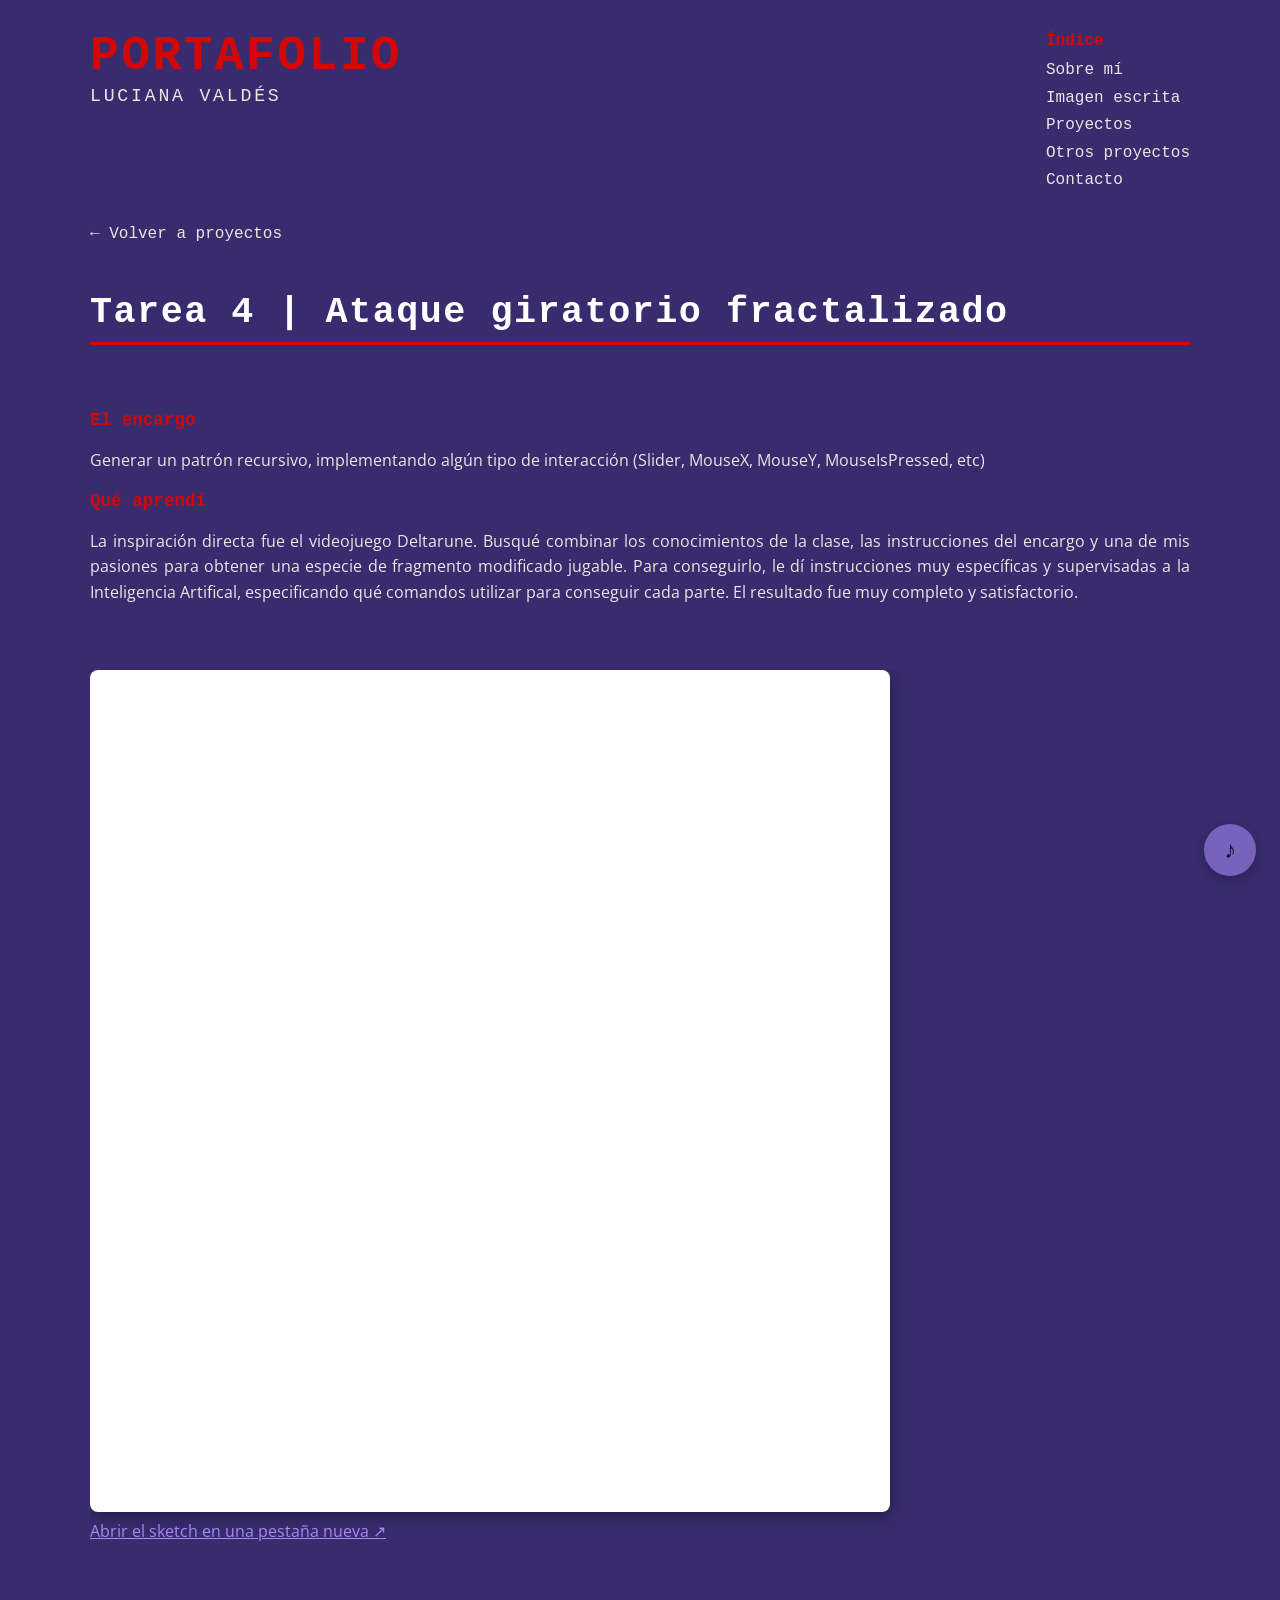
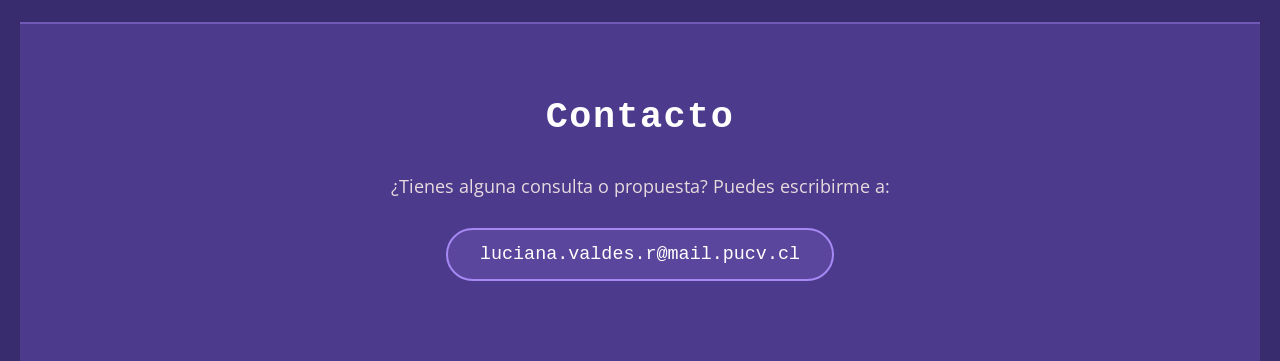
<file: tareas/tarea4.html>
<!DOCTYPE html>
<html lang="es">

<head>
    <meta charset="UTF-8">
    <meta name="viewport" content="width=device-width, initial-scale=1.0">
    <title>Tarea 4 | Portafolio Luciana Valdés</title>
    <!-- "../" sube una carpeta: estamos en /tareas, y style.css está en la raíz -->
    <link rel="stylesheet" href="../style.css?v=20261026b">
</head>

<body>

    <!-- Cabecera flotante animada: aparece al bajar en la página con distribución horizontal -->
    <nav id="cabecera-flotante" class="cabecera-flotante" aria-label="Navegación fija">
        <div class="cabecera-flotante-contenido">
            <a href="../index.html#top" class="logo-flotante">
                Portafolio <span class="autora-flotante">Luciana Valdés</span>
            </a>
            <ul class="indice-flotante">
                <li><a href="../index.html#sobre-mi">Sobre mí</a></li>
                <li><a href="../index.html#imagen-escrita">Imagen escrita</a></li>
                <li><a href="../index.html#proyectos">Proyectos</a></li>
                <li><a href="../index.html#otros-proyectos">Otros proyectos</a></li>
                <li><a href="../index.html#contacto">Contacto</a></li>
            </ul>
        </div>
    </nav>

    <!-- Encabezado: el mismo título del index, para que se sienta parte del mismo sitio -->
    <header>
        <h1>
            Portafolio
            <span class="autora">Luciana Valdés</span>
        </h1>

        <!-- Mismo índice del inicio, pero con "../index.html" delante:
             primero vuelve a la página principal y después baja a la sección -->
        <nav class="indice">
            <h2>Índice</h2>
            <ul>
                <li><a href="../index.html#sobre-mi">Sobre mí</a></li>
                <li><a href="../index.html#imagen-escrita">Imagen escrita</a></li>
                <li><a href="../index.html#proyectos">Proyectos</a></li>
                <li><a href="../index.html#otros-proyectos">Otros proyectos</a></li>
                <li><a href="../index.html#contacto">Contacto</a></li>
            </ul>
        </nav>
    </header>

    <!-- main = el contenido principal y único de esta página -->
    <!-- "tarea-ancha": una sola columna, para que quepa el sketch de 800 px de ancho -->
    <main class="tarea tarea-ancha">

        <!-- Enlace de vuelta al inicio (también usa "../") -->
        <a class="volver" href="../index.html">← Volver a proyectos</a>

        <h2>Tarea 4 | Ataque giratorio fractalizado</h2>

        <!-- Sección 1: texto sobre el encargo -->
        <section class="tarea-info">
            <h3>El encargo</h3>
            <p>
                Generar un patrón recursivo, implementando algún tipo de interacción (Slider, MouseX, MouseY, MouseIsPressed, etc) 
            </p>

            <h3>Qué aprendí</h3>
            <p>
                La inspiración directa fue el videojuego Deltarune. Busqué combinar los conocimientos de la clase, las instrucciones del
                encargo y una de mis pasiones para obtener una especie de fragmento modificado jugable. Para conseguirlo, le dí instrucciones muy 
                específicas y supervisadas a la Inteligencia Artifical, especificando qué comandos utilizar para conseguir cada parte. El resultado
                fue muy completo y satisfactorio.
            </p>
        </section>

        <!-- Sección 2: el sketch embebido -->
        <section class="tarea-sketch sketch-fijo">
            <!--
                iframe = una "ventana" que muestra otra página dentro de esta.
                El src se obtiene en el editor de p5: Share → Embed (o Present / Full Screen).
                title describe el contenido para lectores de pantalla.
                width y height fijan el tamaño exacto (800 x 842) para que el sketch se vea completo.
            -->
            <iframe src="https://editor.p5js.org/luciana.valdes.r/full/FTZEyB4X0" width="800" height="842" title="Sketch de p5.js: Ataque giratorio fractalizado">
            </iframe>

            <!-- Enlace alternativo por si el iframe no carga -->
            <a href="https://editor.p5js.org/luciana.valdes.r/full/FTZEyB4X0" target="_blank">
                Abrir el sketch en una pestaña nueva ↗
            </a>
        </section>

    </main>

    <!-- Pie de página: franja de contacto -->
    <footer id="contacto" class="pie-pagina">
        <div class="contacto-contenido">
            <h2>Contacto</h2>
            <p>¿Tienes alguna consulta o propuesta? Puedes escribirme a:</p>
            <a class="correo-contacto" href="mailto:luciana.valdes.r@mail.pucv.cl">luciana.valdes.r@mail.pucv.cl</a>
        </div>
    </footer>

    <!-- Música de fondo: permanece en el DOM y se sincroniza -->
    <audio id="musica" src="../assets/Make Winter a Driving Song - Cerberus Shoal.mp3" loop preload="auto"></audio>

    <!-- Control fijo de la música: botón para pausar/reanudar y, al pasar el mouse, el volumen -->
    <div id="control-musica" class="control-musica">
        <input id="volumen-musica" class="volumen-musica" type="range" min="0" max="1" step="0.05"
            value="0.4" aria-label="Volumen de la música">
        <button id="boton-musica" class="boton-musica" type="button" aria-pressed="false"
            aria-label="Reproducir música" title="Make Winter a Driving Song - Cerberus Shoal">♪</button>
    </div>

    <!-- JavaScript para interactividad y navegación fluida -->
    <script src="../script.js?v=20261026b"></script>

</body>

</html>
</file>
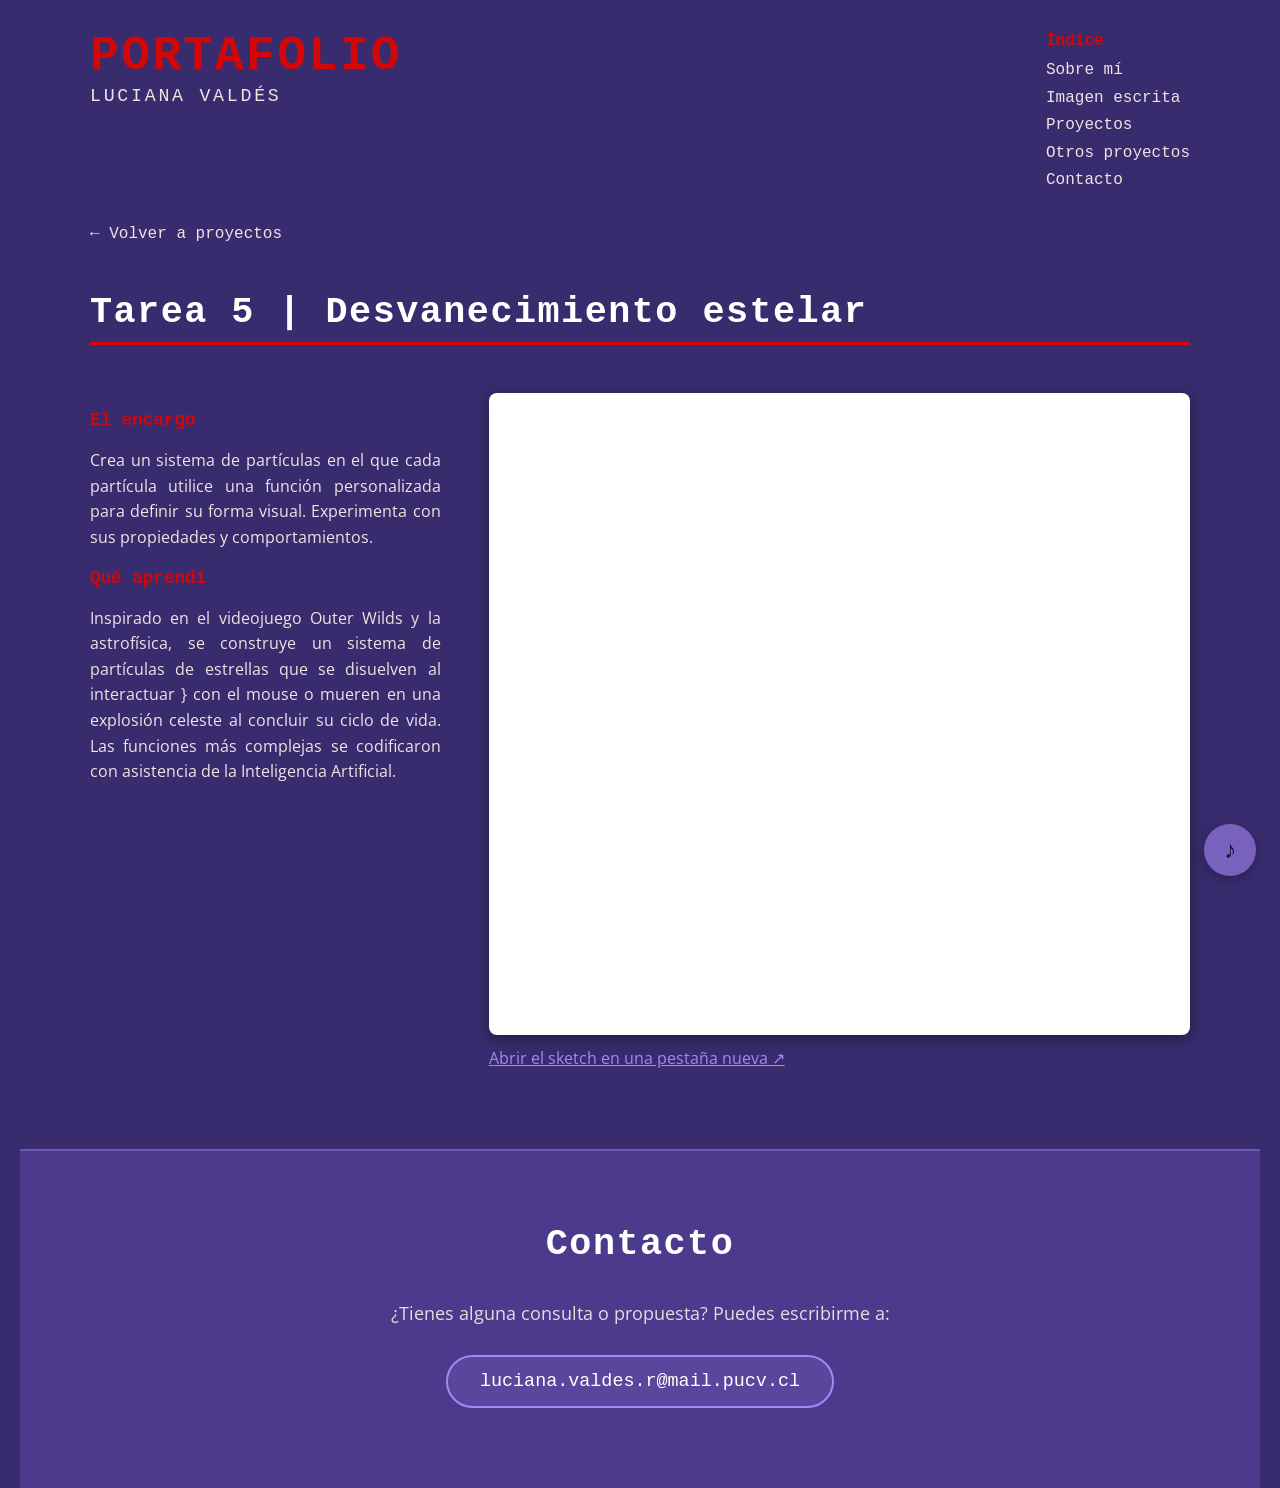
<file: tareas/tarea5.html>
<!DOCTYPE html>
<html lang="es">

<head>
    <meta charset="UTF-8">
    <meta name="viewport" content="width=device-width, initial-scale=1.0">
    <title>Tarea 5 | Portafolio Luciana Valdés</title>
    <!-- "../" sube una carpeta: estamos en /tareas, y style.css está en la raíz -->
    <link rel="stylesheet" href="../style.css?v=20261026b">
</head>

<body>

    <!-- Cabecera flotante animada: aparece al bajar en la página con distribución horizontal -->
    <nav id="cabecera-flotante" class="cabecera-flotante" aria-label="Navegación fija">
        <div class="cabecera-flotante-contenido">
            <a href="../index.html#top" class="logo-flotante">
                Portafolio <span class="autora-flotante">Luciana Valdés</span>
            </a>
            <ul class="indice-flotante">
                <li><a href="../index.html#sobre-mi">Sobre mí</a></li>
                <li><a href="../index.html#imagen-escrita">Imagen escrita</a></li>
                <li><a href="../index.html#proyectos">Proyectos</a></li>
                <li><a href="../index.html#otros-proyectos">Otros proyectos</a></li>
                <li><a href="../index.html#contacto">Contacto</a></li>
            </ul>
        </div>
    </nav>

    <!-- Encabezado: el mismo título del index, para que se sienta parte del mismo sitio -->
    <header>
        <h1>
            Portafolio
            <span class="autora">Luciana Valdés</span>
        </h1>

        <!-- Mismo índice del inicio, pero con "../index.html" delante:
             primero vuelve a la página principal y después baja a la sección -->
        <nav class="indice">
            <h2>Índice</h2>
            <ul>
                <li><a href="../index.html#sobre-mi">Sobre mí</a></li>
                <li><a href="../index.html#imagen-escrita">Imagen escrita</a></li>
                <li><a href="../index.html#proyectos">Proyectos</a></li>
                <li><a href="../index.html#otros-proyectos">Otros proyectos</a></li>
                <li><a href="../index.html#contacto">Contacto</a></li>
            </ul>
        </nav>
    </header>

    <!-- main = el contenido principal y único de esta página -->
    <main class="tarea">

        <!-- Enlace de vuelta al inicio (también usa "../") -->
        <a class="volver" href="../index.html">← Volver a proyectos</a>

        <h2>Tarea 5 | Desvanecimiento estelar</h2>

        <!-- Sección 1: texto sobre el encargo -->
        <section class="tarea-info">
            <h3>El encargo</h3>
            <p>
                Crea un sistema de partículas en el que cada partícula utilice una función personalizada para definir su forma visual. Experimenta con sus propiedades y comportamientos.
            </p>

            <h3>Qué aprendí</h3>
            <p>
                Inspirado en el videojuego Outer Wilds y la astrofísica, se construye un sistema de partículas de estrellas que se disuelven al interactuar }
                con el mouse o mueren en una explosión celeste al concluir su ciclo de vida. Las funciones más complejas se codificaron con asistencia de la 
                Inteligencia Artificial.
            </p>
        </section>

        <!-- Sección 2: el sketch embebido -->
        <section class="tarea-sketch">
            <!--
                iframe = una "ventana" que muestra otra página dentro de esta.
                El src se obtiene en el editor de p5: Share → Embed (o Present / Full Screen).
                title describe el contenido para lectores de pantalla.
            -->
            <iframe src="https://editor.p5js.org/luciana.valdes.r/full/cgRUDWr1u" width="800" height="642" title="Sketch de p5.js: Desvanecimiento estelar">
            </iframe>

            <!-- Enlace alternativo por si el iframe no carga -->
            <a href="https://editor.p5js.org/luciana.valdes.r/full/cgRUDWr1u" target="_blank">
                Abrir el sketch en una pestaña nueva ↗
            </a>
        </section>

    </main>

    <!-- Pie de página: franja de contacto -->
    <footer id="contacto" class="pie-pagina">
        <div class="contacto-contenido">
            <h2>Contacto</h2>
            <p>¿Tienes alguna consulta o propuesta? Puedes escribirme a:</p>
            <a class="correo-contacto" href="mailto:luciana.valdes.r@mail.pucv.cl">luciana.valdes.r@mail.pucv.cl</a>
        </div>
    </footer>

    <!-- Música de fondo: permanece en el DOM y se sincroniza -->
    <audio id="musica" src="../assets/Make Winter a Driving Song - Cerberus Shoal.mp3" loop preload="auto"></audio>

    <!-- Control fijo de la música: botón para pausar/reanudar y, al pasar el mouse, el volumen -->
    <div id="control-musica" class="control-musica">
        <input id="volumen-musica" class="volumen-musica" type="range" min="0" max="1" step="0.05"
            value="0.4" aria-label="Volumen de la música">
        <button id="boton-musica" class="boton-musica" type="button" aria-pressed="false"
            aria-label="Reproducir música" title="Make Winter a Driving Song - Cerberus Shoal">♪</button>
    </div>

    <!-- JavaScript para interactividad y navegación fluida -->
    <script src="../script.js?v=20261026b"></script>

</body>

</html>
</file>
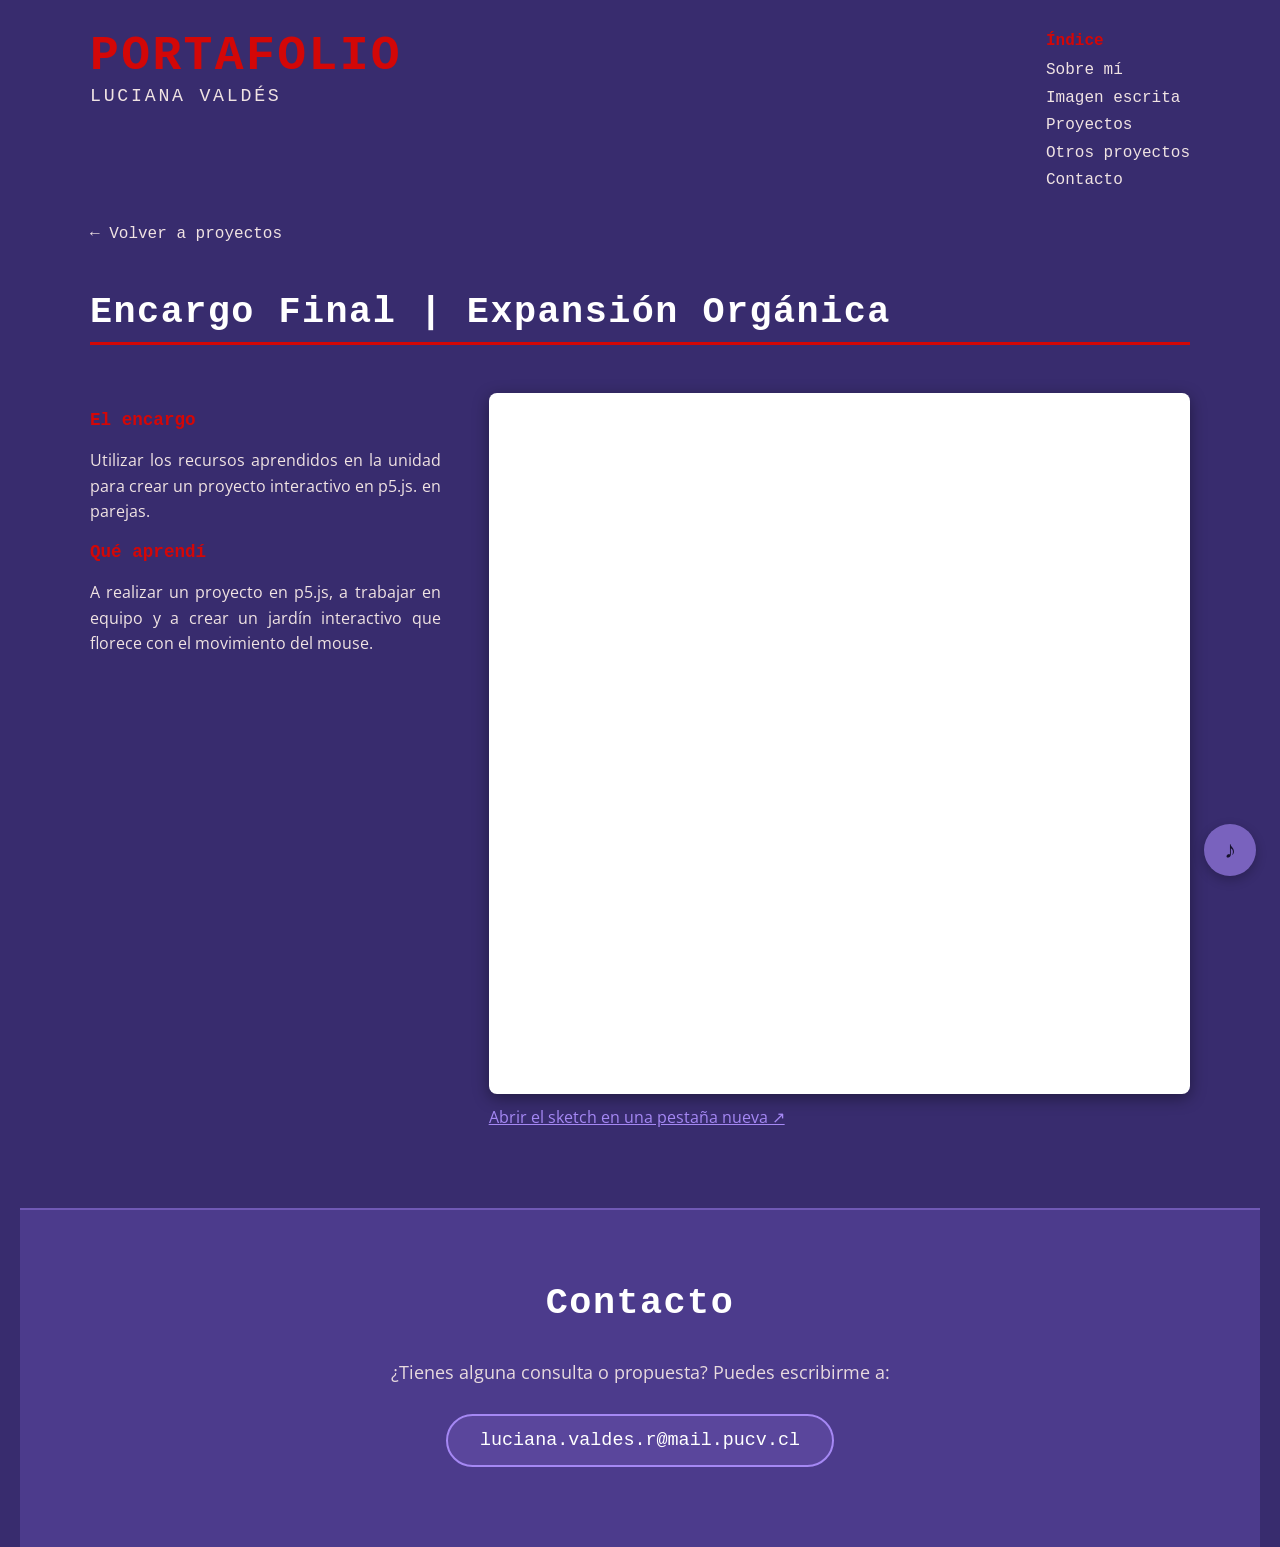
<file: tareas/tarea6.html>
<!DOCTYPE html>
<html lang="es">

<head>
    <meta charset="UTF-8">
    <meta name="viewport" content="width=device-width, initial-scale=1.0">
    <title>Encargo Final | Portafolio Luciana Valdés</title>
    <!-- "../" sube una carpeta: estamos en /tareas, y style.css está en la raíz -->
    <link rel="stylesheet" href="../style.css?v=20261026b">
</head>

<body>

    <!-- Cabecera flotante animada: aparece al bajar en la página con distribución horizontal -->
    <nav id="cabecera-flotante" class="cabecera-flotante" aria-label="Navegación fija">
        <div class="cabecera-flotante-contenido">
            <a href="../index.html#top" class="logo-flotante">
                Portafolio <span class="autora-flotante">Luciana Valdés</span>
            </a>
            <ul class="indice-flotante">
                <li><a href="../index.html#sobre-mi">Sobre mí</a></li>
                <li><a href="../index.html#imagen-escrita">Imagen escrita</a></li>
                <li><a href="../index.html#proyectos">Proyectos</a></li>
                <li><a href="../index.html#otros-proyectos">Otros proyectos</a></li>
                <li><a href="../index.html#contacto">Contacto</a></li>
            </ul>
        </div>
    </nav>

    <!-- Encabezado: el mismo título del index, para que se sienta parte del mismo sitio -->
    <header>
        <h1>
            Portafolio
            <span class="autora">Luciana Valdés</span>
        </h1>

        <!-- Mismo índice del inicio, pero con "../index.html" delante:
             primero vuelve a la página principal y después baja a la sección -->
        <nav class="indice">
            <h2>Índice</h2>
            <ul>
                <li><a href="../index.html#sobre-mi">Sobre mí</a></li>
                <li><a href="../index.html#imagen-escrita">Imagen escrita</a></li>
                <li><a href="../index.html#proyectos">Proyectos</a></li>
                <li><a href="../index.html#otros-proyectos">Otros proyectos</a></li>
                <li><a href="../index.html#contacto">Contacto</a></li>
            </ul>
        </nav>
    </header>

    <!-- main = el contenido principal y único de esta página -->
    <main class="tarea">

        <!-- Enlace de vuelta al inicio (también usa "../") -->
        <a class="volver" href="../index.html">← Volver a proyectos</a>

        <h2>Encargo Final | Expansión Orgánica</h2>

        <!-- Sección 1: texto sobre el encargo -->
        <section class="tarea-info">
            <h3>El encargo</h3>
            <p>
                Utilizar los recursos aprendidos en la unidad para crear un proyecto interactivo en p5.js. en parejas.
            </p>

            <h3>Qué aprendí</h3>
            <p>
                A realizar un proyecto en p5.js, a trabajar en equipo y a crear un jardín interactivo que florece con el movimiento del mouse.
            </p>
        </section>

        <!-- Sección 2: el sketch embebido -->
        <section class="tarea-sketch">
            <!--
                iframe = una "ventana" que muestra otra página dentro de esta.
                El src se obtiene en el editor de p5: Share → Embed (o Present / Full Screen).
                title describe el contenido para lectores de pantalla.
            -->
            <iframe src="https://editor.p5js.org/luciana.valdes.r/full/52mw_xoMj" title="Sketch de p5.js: El jardín que florece">
            </iframe>

            <!-- Enlace alternativo por si el iframe no carga -->
            <a href="https://editor.p5js.org/luciana.valdes.r/full/52mw_xoMj" target="_blank">
                Abrir el sketch en una pestaña nueva ↗
            </a>
        </section>

    </main>

    <!-- Pie de página: franja de contacto -->
    <footer id="contacto" class="pie-pagina">
        <div class="contacto-contenido">
            <h2>Contacto</h2>
            <p>¿Tienes alguna consulta o propuesta? Puedes escribirme a:</p>
            <a class="correo-contacto" href="mailto:luciana.valdes.r@mail.pucv.cl">luciana.valdes.r@mail.pucv.cl</a>
        </div>
    </footer>

    <!-- Música de fondo: permanece en el DOM y se sincroniza -->
    <audio id="musica" src="../assets/Make Winter a Driving Song - Cerberus Shoal.mp3" loop preload="auto"></audio>

    <!-- Control fijo de la música: botón para pausar/reanudar y, al pasar el mouse, el volumen -->
    <div id="control-musica" class="control-musica">
        <input id="volumen-musica" class="volumen-musica" type="range" min="0" max="1" step="0.05"
            value="0.4" aria-label="Volumen de la música">
        <button id="boton-musica" class="boton-musica" type="button" aria-pressed="false"
            aria-label="Reproducir música" title="Make Winter a Driving Song - Cerberus Shoal">♪</button>
    </div>

    <!-- JavaScript para interactividad y navegación fluida -->
    <script src="../script.js?v=20261026b"></script>

</body>

</html>
</file>
<file: style.css>
@import url('https://fonts.googleapis.com/css2?family=Space+Mono:ital,wght@0,400;0,700;1,400;1,700&display=swap');
@import url('https://fonts.googleapis.com/css2?family=Open+Sans:ital,wght@0,300..800;1,300..800&display=swap');

/* --- Estilos Generales --- */
html {
    scroll-behavior: smooth; /* Los links del índice bajan suave en vez de saltar */
}

body {
    font-family: sans-serif;
    max-width: 1100px; /* En pantallas muy anchas el contenido no se estira de más */
    margin: 0 auto; /* auto a los lados = centrado */
    padding: 2em 70px;
    background-color: #382c6e;
    color: #f0e3e3;
}


h1, h2, h3 {
    font-family: 'Lucida Console', 'Courier New', monospace;
    color: #d30707;
}

h3 {
    font-size: 1.1em;
}

p {
    font-family: 'Open Sans';
    line-height: 1.6;
    text-align: justify;
}


/* --- Encabezado principal: título a la izquierda, índice a la derecha --- */
header {
    display: flex;
    justify-content: space-between; /* Empuja los dos hijos a los extremos */
    align-items: flex-start;
    gap: 2em;
    padding-bottom: 2em;
    font-family: 'Lucida Console', 'Courier New', monospace;
}

header h1 {
    margin: 0;
    font-size: 3em;
    line-height: 1;
    text-transform: uppercase;
    letter-spacing: 0.05em;
    font-family: 'Lucida Console', 'Courier New', monospace;
}

.autora {
    display: block; /* El span es "inline": así baja a su propia línea */
    margin-top: 0.4em;
    font-family: 'Lucida Console', 'Courier New', monospace;
    font-size: 0.38em;
    font-weight: 400;
    letter-spacing: 0.15em;
    color: #f0e3e3;
}

.indice h2 {
    margin: 0 0 0.5em;
    font-size: 1em;
}

.indice ul {
    list-style: none; /* Quita los puntos de la lista */
    margin: 0;
    padding: 0;
    display: flex;
    flex-direction: column;
    gap: 0.2em;
}

.indice a {
    display: inline-block;
    padding: 0.2em 0;
    font-family: 'Lucida Console', 'Courier New', monospace;
    color: #f0e3e3;
    text-decoration: none;
    transition: color 0.2s, transform 0.2s;
}

.indice a:hover {
    color: #d30707;
    transform: translateX(6px); /* Se corre un poco a la derecha */
}


/* --- Cabecera flotante móvil: aparece con animación al bajar --- */
.cabecera-flotante {
    position: fixed;
    top: 0;
    left: 0;
    width: 100%;
    z-index: 995;
    background-color: rgba(43, 33, 85, 0.94);
    backdrop-filter: blur(14px);
    -webkit-backdrop-filter: blur(14px);
    border-bottom: 1px solid rgba(165, 136, 244, 0.25);
    box-shadow: 0 4px 20px rgba(0, 0, 0, 0.35);
    transform: translateY(-100%);
    opacity: 0;
    visibility: hidden;
    transition: transform 0.35s cubic-bezier(0.16, 1, 0.3, 1), opacity 0.35s ease, visibility 0.35s;
    pointer-events: none;
}

.cabecera-flotante.visible {
    transform: translateY(0);
    opacity: 1;
    visibility: visible;
    pointer-events: auto;
}

.cabecera-flotante-contenido {
    max-width: 1100px;
    margin: 0 auto;
    padding: 0.75em 70px;
    display: flex;
    justify-content: space-between;
    align-items: center;
    gap: 1.5em;
}

.logo-flotante {
    font-family: 'Lucida Console', 'Courier New', monospace;
    font-size: 1.15em;
    font-weight: 700;
    color: #f0e3e3;
    text-decoration: none;
    text-transform: uppercase;
    letter-spacing: 0.05em;
    display: flex;
    align-items: baseline;
    gap: 0.5em;
}

.autora-flotante {
    font-family: 'Lucida Console', 'Courier New', monospace;
    font-size: 0.7em;
    font-weight: 400;
    letter-spacing: 0.12em;
    color: rgba(240, 227, 227, 0.85);
    text-transform: none;
}

.indice-flotante {
    display: flex;
    flex-direction: row;
    gap: 1.5em;
    align-items: center;
    list-style: none;
    margin: 0;
    padding: 0;
}

.indice-flotante a {
    font-family: 'Lucida Console', 'Courier New', monospace;
    font-size: 0.88em;
    color: #f0e3e3;
    text-decoration: none;
    padding: 0.2em 0;
    transition: color 0.2s, transform 0.2s;
    display: inline-block;
}

.indice-flotante a:hover {
    color: #d30707;
    transform: translateY(-2px);
}


/* --- Secciones --- */
.seccion {
    padding: 2.5em 0;
    border-top: 1px solid rgba(240, 227, 227, 0.2); /* Línea suave que separa secciones */
    scroll-margin-top: 5em; /* Deja aire arriba para no chocar con la cabecera compacta */
}

/* Títulos de cada apartado / sección con mayor tamaño y presencia */
.seccion h2,
.tarea h2,
.pie-pagina h2 {
    font-family: 'Lucida Console', 'Courier New', monospace;
    font-size: 2.3em;
    letter-spacing: 0.04em;
    margin-top: 0;
    margin-bottom: 0.8em;
    color: #ffffff;
    display: inline-block;
    border-bottom: 3px solid #d30707;
    padding-bottom: 0.25em;
}

/* Placeholder: recuadro punteado que marca dónde va una imagen */
.placeholder {
    display: flex;
    justify-content: center;
    align-items: center;
    border: 2px dashed rgba(240, 227, 227, 0.5);
    border-radius: 8px;
    color: rgba(240, 227, 227, 0.7);
    font-family: 'Space Mono';
    text-align: center;
}

/* Sobre mí: texto | foto */
.sobre-mi-contenido {
    display: grid;
    grid-template-columns: 2fr 1fr;
    gap: 3em;
    align-items: center;
}

.placeholder.foto {
    aspect-ratio: 1 / 1; /* Cuadrada, como en el boceto */
}

/* Imagen escrita: dos columnas de texto */
.dos-columnas {
    display: grid;
    grid-template-columns: 1fr 1fr;
    gap: 3em;
}


/* --- Galería de Proyectos --- */
.galeria {
    display: grid;
    /* Define 3 columnas de igual tamaño: 6 cartas = 2 filas de 3 */
    grid-template-columns: repeat(3, 1fr);
    gap: 1.5em; /* Espacio entre las tarjetas */
    max-width: 760px; /* Así las cartas 5:7 no quedan gigantes */
    margin: 0 auto; /* auto a los lados reparte el espacio sobrante: la galería queda centrada */
}


/* --- Otros proyectos --- */
.otros-galeria {
    display: grid;
    grid-template-columns: repeat(3, 1fr);
    gap: 1.5em;
    max-width: 580px; /* Más angosta que la galería de cartas (760px): cada foto queda más chica que una carta */
    margin: 0 auto; /* Centrada, igual que la galería de cartas */
}

.otro-proyecto a {
    display: block;
    color: inherit;
    text-decoration: none;
    transition: transform 0.3s;
}

.otro-proyecto a:hover {
    transform: translateY(-6px); /* Se levanta un poco */
}

.otro-proyecto img {
    display: block;
    width: 100%;
    /* Las 3 fotos tienen proporciones distintas: todas quedan en 3:4 (vertical) y cover recorta lo que sobra */
    aspect-ratio: 3 / 4;
    object-fit: cover;
    border-radius: 8px;
    box-shadow: 0 4px 12px rgba(0,0,0,0.4);
    filter: grayscale(40%); /* Algo apagadas en reposo... */
    transition: filter 0.3s, box-shadow 0.3s;
}

.otro-proyecto a:hover img {
    filter: grayscale(0%); /* ...y a todo color al pasar el mouse */
    box-shadow: 0 8px 20px rgba(0,0,0,0.5), 0 0 0 3px #a588f4; /* Sombra + contorno morado */
}

.otro-proyecto h3 {
    margin: 0.6em 0 0;
}

/* Botón a la wiki general (es un link con forma de botón) */
.boton {
    display: inline-block;
    margin-top: 2em;
    padding: 15px 45px;
    border-radius: 50px;
    background-color: #d30707;
    color: #ffffff;
    font-family: 'Lucida Console', 'Courier New', monospace;
    font-weight: 700;
    text-decoration: none;
    transition: background-color 0.2s, transform 0.2s, box-shadow 0.2s;
}

.boton:hover {
    background-color: #b00505;
    color: #ffffff;
    transform: translateY(-2px);
    box-shadow: 0 6px 20px rgba(211, 7, 7, 0.45);
}

/* Botón de Spotify en Tarea 1 */
.boton-spotify {
    display: inline-flex;
    align-items: center;
    gap: 8px;
    margin-top: 1.4em;
    padding: 12px 30px;
    background-color: #1DB954;
    color: #000;
    font-weight: 700;
    transition: transform 0.2s, box-shadow 0.2s, background-color 0.2s;
}

.boton-spotify svg {
    flex-shrink: 0;
}

.boton-spotify:hover {
    background-color: #1ed760;
    color: #000;
    transform: translateY(-2px);
    box-shadow: 0 4px 15px rgba(29, 185, 84, 0.4);
}

/* --- Tarjetas Individuales (cartas que se dan vuelta) --- */
.tarjeta {
    /* "Distancia de la cámara": sin esto el giro se ve plano, no en 3D */
    perspective: 800px;
    /* OJO: aquí no puede ir overflow: hidden, porque aplana el efecto 3D */
}

.tarjeta a {
    /* El ancla es la carta que gira, con sus dos caras adentro */
    display: grid; /* Grid para apilar las dos caras en la misma celda */
    width: 100%;
    /* Misma proporción que "back card.png" (750 x 1050 px = 5:7): el alto se calcula solo a partir del ancho */
    aspect-ratio: 5 / 7;
    text-decoration: none;
    color: inherit;
    transform-style: preserve-3d; /* Los hijos (las caras) viven en el mismo espacio 3D */
    transition: transform 0.6s ease-in-out;
    /* OJO: aquí tampoco puede ir filter, porque también aplana el efecto 3D */
}

/* La clase "volteada" la pone y la quita script.js (al pasar el mouse, y 3s después de quitarlo).
   CSS no puede "recordar" que el mouse pasó: por eso ese tiempo lo lleva JavaScript */
.tarjeta.volteada a {
    transform: rotateY(180deg);
}

/* Lo común a las dos caras */
.cara {
    grid-area: 1 / 1; /* Ambas caras en la fila 1, columna 1: una encima de la otra */
    background-color: rgb(255, 255, 255);
    border-radius: 8px;
    box-shadow: 0 2px 5px rgba(0,0,0,0.1);
    overflow: hidden; /* Ahora sí: recorta la imagen dentro de cada cara */
    backface-visibility: hidden; /* Cuando una cara queda de espaldas, no se ve */
    -webkit-backface-visibility: hidden; /* Lo mismo para Safari */
}

/* Dorso: lo que se ve con la carta boca abajo (igual en todas, como un mazo real).
   Está vacío en el HTML: se estira para llenar la celda, cuyo tamaño viene del aspect-ratio del ancla */
.dorso {
    /* Imagen del dorso. La ruta es relativa a style.css, no al HTML.
       Va entre comillas porque el nombre del archivo tiene un espacio */
    background-image: url("assets/back card.png");
    background-size: cover; /* Llena toda la cara, recortando lo que sobre */
    background-position: center;
    border: 4px solid white;
}

/* Frente: parte girado, de espaldas, y queda de frente cuando el ancla gira otros 180° */
.frente {
    transform: rotateY(180deg);
    position: relative; /* Punto de referencia para el título con position: absolute */
}

.tarjeta img {
    /* La imagen ocupa la carta completa. Como también es 5:7, cover no recorta nada */
    width: 100%;
    height: 100%;
    object-fit: cover;
    display: block; /* Elimina espacios en blanco debajo de la imagen */
}

.tarjeta h3 {
    /* El título "flota" sobre la imagen, pegado abajo */
    position: absolute;
    left: 0;
    right: 0;
    bottom: 0;
    margin: 0;
    padding: 2em 0.6em 0.6em; /* Aire a los lados: los nombres largos ocupan dos líneas */
    text-align: center;
    color: white;
    /* Degradado de transparente a negro: oscurece solo la parte baja para que el texto se lea */
    background: linear-gradient(transparent, rgba(0,0,0,0.8));
    text-shadow: 0 1px 3px rgba(0,0,0,0.6);
}

/* "Tarea 1", "Encargo Final"...: etiqueta pequeña sobre el nombre */
.tarjeta h3 .etiqueta {
    display: block;
    font-family: 'Space Mono';
    font-size: 0.75em;
    font-weight: 400;
    letter-spacing: 0.1em;
    text-transform: uppercase;
    opacity: 0.8;
}


/* --- Control de música (fijo en la esquina inferior derecha) --- */
.control-musica {
    position: fixed; /* Queda en el mismo lugar de la pantalla aunque se haga scroll */
    right: 24px;
    bottom: 24px;
    z-index: 10; /* Por encima de las cartas */
    display: flex;
    align-items: center;
    gap: 10px;
}

/* Slider de volumen: escondido (ancho 0 y transparente) hasta que el mouse entra al control */
.volumen-musica {
    width: 0;
    opacity: 0;
    margin: 0;
    accent-color: #a588f4; /* Color del slider sin tener que dibujarlo a mano */
    cursor: pointer;
    transition: width 0.3s ease, opacity 0.3s ease;
}

/* El hover va en el contenedor (botón + slider): así el slider no desaparece al moverse hacia él.
   :has(:focus-visible) lo muestra también al llegar con la tecla Tab, pero no lo deja
   "pegado" abierto después de usarlo con el mouse (eso pasaría con :focus-within) */
.control-musica:hover .volumen-musica,
.control-musica:has(:focus-visible) .volumen-musica {
    width: 120px;
    opacity: 1;
}

.boton-musica {
    flex-shrink: 0; /* El botón nunca se achica cuando aparece el slider */
    width: 52px;
    height: 52px;
    border: none;
    border-radius: 50%; /* Círculo */
    background-color: #a588f4;
    color: #000;
    font-size: 1.5em;
    cursor: pointer;
    box-shadow: 0 4px 12px rgba(0,0,0,0.4);
    opacity: 0.6; /* Pausado: más apagado */
    transition: opacity 0.3s, transform 0.2s;
}

.boton-musica:hover {
    opacity: 1;
    transform: scale(1.1);
}

/* Sonando: color pleno y un "latido" suave que se repite */
.boton-musica.sonando {
    opacity: 1;
    animation: latido 1.6s ease-in-out infinite;
}

@keyframes latido {
    0%, 100% { box-shadow: 0 4px 12px rgba(0,0,0,0.4), 0 0 0 0 rgba(165, 136, 244, 0.6); }
    50%      { box-shadow: 0 4px 12px rgba(0,0,0,0.4), 0 0 0 12px rgba(165, 136, 244, 0); }
}


/* --- Pantallas táctiles (sin mouse no hay hover): las cartas ya parten dadas vuelta --- */
@media (hover: none) {
    .tarjeta a {
        transform: rotateY(180deg);
    }
}


/* --- Página de tarea (tareas/tareaN.html) --- */
.tarea {
    display: grid;
    /* Columna de texto angosta + columna ancha para el sketch */
    grid-template-columns: 1fr 2fr;
    gap: 3em;
}

.tarea .volver,
.tarea h2 {
    /* Ocupan las dos columnas completas (de la línea 1 a la última) */
    grid-column: 1 / -1;
    margin: 0;
}

.volver {
    font-family: 'Lucida Console', 'Courier New', monospace;
    color: #f0e3e3; /* Mismo color claro del texto, para que se lea sobre el fondo oscuro */
    text-decoration: none;
    transition: color 0.2s;
}

.volver:hover {
    color: #d30707;
}

.tarea-info p {
    font-family: 'Open Sans';
    line-height: 1.6;
}

.tarea-sketch iframe {
    width: 100%;
    aspect-ratio: 1 / 1; /* Mantiene el iframe cuadrado aunque cambie el ancho */
    border: none;
    border-radius: 8px;
    box-shadow: 0 4px 16px rgba(0,0,0,0.4); /* Sombra más fuerte: sobre fondo oscuro la suave no se notaba */
    background-color: white;
}

.tarea-sketch a {
    display: inline-block;
    margin-top: 0.5em;
    font-family: 'Open Sans';
    color: #a588f4; /* Morado del sitio: se lee sobre el fondo oscuro y se reconoce como link */
}

.tarea-sketch a:hover {
    color: #f0e3e3;
}

/* Página de tarea en una sola columna (texto arriba, sketch abajo) */
.tarea-ancha {
    grid-template-columns: 1fr;
}

/* Sketch de tamaño fijo: usa el width y height del HTML en vez de 100% y cuadrado */
.sketch-fijo {
    overflow-x: auto; /* En pantallas angostas se desplaza de lado en vez de cortarse */
}

.sketch-fijo iframe {
    width: 800px;
    height: 842px;
    aspect-ratio: auto;
    display: block;
}


/* --- Media Query para pantallas pequeñas --- */
@media (max-width: 900px) {
    
    /* Ajusta los márgenes del body para aprovechar el espacio */
    body {
        padding: 1em 20px;
    }

    /* El índice baja y queda debajo del título */
    header {
        flex-direction: column;
    }

    header h1 {
        font-size: 2.2em;
    }

    /* Sobre mí e Imagen escrita pasan a una columna */
    .sobre-mi-contenido,
    .dos-columnas {
        grid-template-columns: 1fr;
    }

    .placeholder.foto {
        max-width: 300px;
    }

    /* Otros proyectos se mantiene en 3 columnas: así sigue siendo más chico que las cartas (que van en 2) */
    .otros-galeria {
        gap: 0.8em;
    }

    /* La galería pasa a 2 columnas: con 1 sola, cada carta 5:7 quedaría altísima */
    .galeria {
        grid-template-columns: repeat(2, 1fr);
    }

    /* La página de tarea también pasa a una columna: texto arriba, sketch abajo */
    .tarea {
        grid-template-columns: 1fr;
    }

    .cabecera-flotante-contenido {
        padding: 0.6em 20px;
        flex-direction: column;
        align-items: flex-start;
        gap: 0.4em;
    }

    .indice-flotante {
        flex-wrap: wrap;
        gap: 0.8em;
    }

    .pie-pagina {
        margin: 3em -20px -1em -20px;
        padding: 3em 20px;
    }
}

/* --- Pie de página / Contacto --- */
.pie-pagina {
    margin: 5em -70px -2em -70px;
    padding: 4.5em 70px 5em 70px;
    background-color: #4c3b8c; /* Franja armónica más clara que el fondo #382c6e */
    border-top: 2px solid rgba(165, 136, 244, 0.4);
    text-align: center;
}

.pie-pagina .contacto-contenido {
    max-width: 700px;
    margin: 0 auto;
}

.pie-pagina h2 {
    margin: 0 0 0.4em;
    color: #ffffff;
    border-bottom: none;
}

.pie-pagina p {
    font-family: 'Open Sans';
    color: rgba(240, 227, 227, 0.95);
    margin: 0.5em 0 1.5em;
    font-size: 1.15em;
    text-align: center;
}

.correo-contacto {
    display: inline-block;
    padding: 14px 32px;
    background-color: rgba(165, 136, 244, 0.15);
    border: 2px solid #a588f4;
    border-radius: 40px;
    font-family: 'Lucida Console', 'Courier New', monospace;
    font-size: 1.15em;
    color: #ffffff;
    text-decoration: none;
    transition: all 0.25s ease;
}

.correo-contacto:hover {
    background-color: #a588f4;
    color: #1a1724;
    transform: translateY(-3px);
    box-shadow: 0 6px 20px rgba(165, 136, 244, 0.4);
}

/* Transición suave de contenido para la navegación fluida */
::view-transition-old(root),
::view-transition-new(root) {
    animation-duration: 0.25s;
}
</file>
